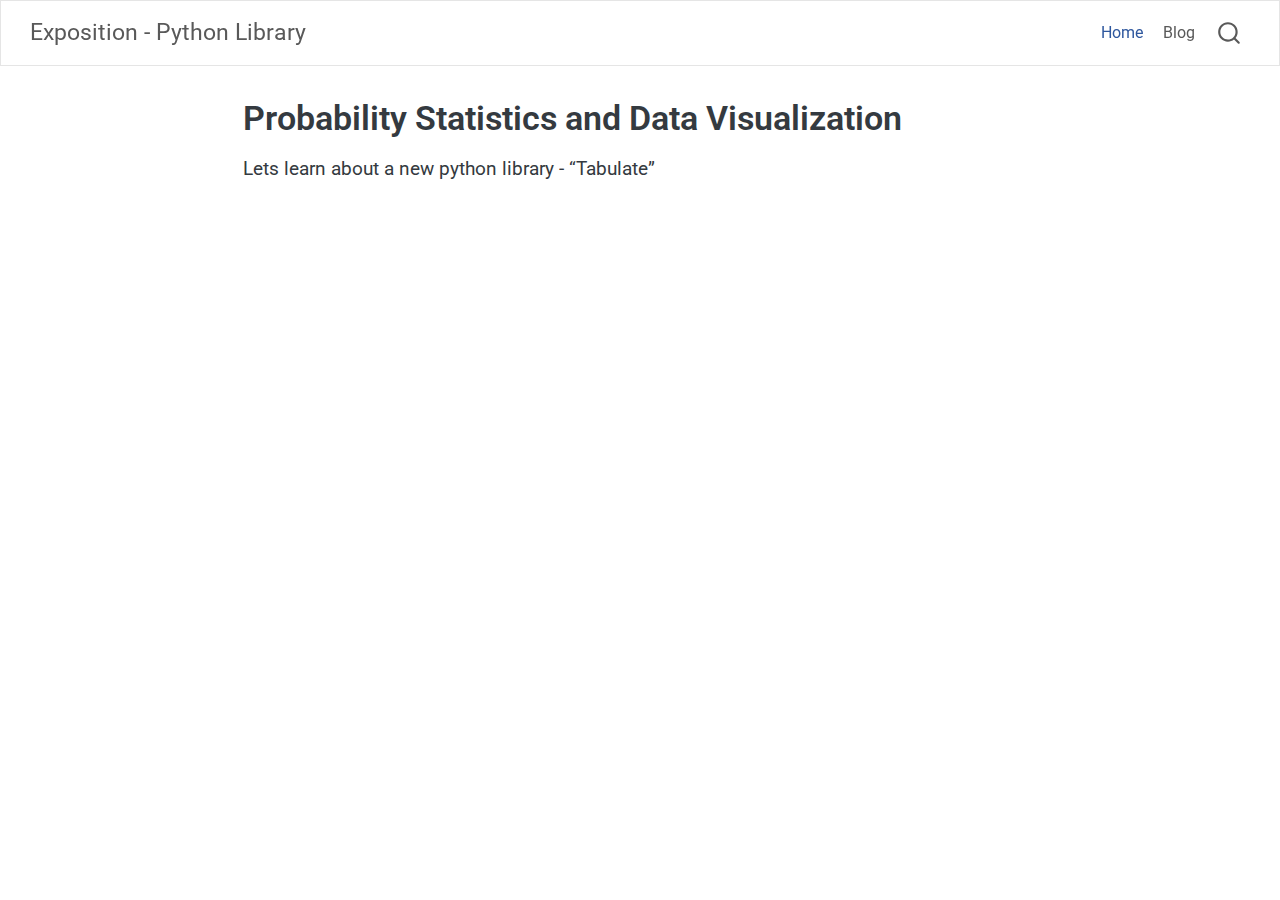
<file: index.html>
<!DOCTYPE html>
<html xmlns="http://www.w3.org/1999/xhtml" lang="en" xml:lang="en"><head>

<meta charset="utf-8">
<meta name="generator" content="quarto-1.6.42">

<meta name="viewport" content="width=device-width, initial-scale=1.0, user-scalable=yes">


<title>Probability Statistics and Data Visualization – Exposition - Python Library</title>
<style>
code{white-space: pre-wrap;}
span.smallcaps{font-variant: small-caps;}
div.columns{display: flex; gap: min(4vw, 1.5em);}
div.column{flex: auto; overflow-x: auto;}
div.hanging-indent{margin-left: 1.5em; text-indent: -1.5em;}
ul.task-list{list-style: none;}
ul.task-list li input[type="checkbox"] {
  width: 0.8em;
  margin: 0 0.8em 0.2em -1em; /* quarto-specific, see https://github.com/quarto-dev/quarto-cli/issues/4556 */ 
  vertical-align: middle;
}
</style>


<script src="site_libs/quarto-nav/quarto-nav.js"></script>
<script src="site_libs/quarto-nav/headroom.min.js"></script>
<script src="site_libs/clipboard/clipboard.min.js"></script>
<script src="site_libs/quarto-search/autocomplete.umd.js"></script>
<script src="site_libs/quarto-search/fuse.min.js"></script>
<script src="site_libs/quarto-search/quarto-search.js"></script>
<meta name="quarto:offset" content="./">
<script src="site_libs/quarto-html/quarto.js"></script>
<script src="site_libs/quarto-html/popper.min.js"></script>
<script src="site_libs/quarto-html/tippy.umd.min.js"></script>
<script src="site_libs/quarto-html/anchor.min.js"></script>
<link href="site_libs/quarto-html/tippy.css" rel="stylesheet">
<link href="site_libs/quarto-html/quarto-syntax-highlighting-8e00f2f28a1266a720913de837032221.css" rel="stylesheet" id="quarto-text-highlighting-styles">
<script src="site_libs/bootstrap/bootstrap.min.js"></script>
<link href="site_libs/bootstrap/bootstrap-icons.css" rel="stylesheet">
<link href="site_libs/bootstrap/bootstrap-7cfa380d139a4d61a924487b0af32b39.min.css" rel="stylesheet" append-hash="true" id="quarto-bootstrap" data-mode="light">
<script id="quarto-search-options" type="application/json">{
  "location": "navbar",
  "copy-button": false,
  "collapse-after": 3,
  "panel-placement": "end",
  "type": "overlay",
  "limit": 50,
  "keyboard-shortcut": [
    "f",
    "/",
    "s"
  ],
  "show-item-context": false,
  "language": {
    "search-no-results-text": "No results",
    "search-matching-documents-text": "matching documents",
    "search-copy-link-title": "Copy link to search",
    "search-hide-matches-text": "Hide additional matches",
    "search-more-match-text": "more match in this document",
    "search-more-matches-text": "more matches in this document",
    "search-clear-button-title": "Clear",
    "search-text-placeholder": "",
    "search-detached-cancel-button-title": "Cancel",
    "search-submit-button-title": "Submit",
    "search-label": "Search"
  }
}</script>


</head>

<body class="nav-fixed fullcontent">

<div id="quarto-search-results"></div>
  <header id="quarto-header" class="headroom fixed-top">
    <nav class="navbar navbar-expand-lg " data-bs-theme="dark">
      <div class="navbar-container container-fluid">
      <div class="navbar-brand-container mx-auto">
    <a class="navbar-brand" href="./index.html">
    <span class="navbar-title">Exposition - Python Library</span>
    </a>
  </div>
            <div id="quarto-search" class="" title="Search"></div>
          <button class="navbar-toggler" type="button" data-bs-toggle="collapse" data-bs-target="#navbarCollapse" aria-controls="navbarCollapse" role="menu" aria-expanded="false" aria-label="Toggle navigation" onclick="if (window.quartoToggleHeadroom) { window.quartoToggleHeadroom(); }">
  <span class="navbar-toggler-icon"></span>
</button>
          <div class="collapse navbar-collapse" id="navbarCollapse">
            <ul class="navbar-nav navbar-nav-scroll ms-auto">
  <li class="nav-item">
    <a class="nav-link active" href="./index.html" aria-current="page"> 
<span class="menu-text">Home</span></a>
  </li>  
  <li class="nav-item">
    <a class="nav-link" href="./blog.html"> 
<span class="menu-text">Blog</span></a>
  </li>  
</ul>
          </div> <!-- /navcollapse -->
            <div class="quarto-navbar-tools">
</div>
      </div> <!-- /container-fluid -->
    </nav>
</header>
<!-- content -->
<div id="quarto-content" class="quarto-container page-columns page-rows-contents page-layout-article page-navbar">
<!-- sidebar -->
<!-- margin-sidebar -->
    
<!-- main -->
<main class="content" id="quarto-document-content">

<header id="title-block-header" class="quarto-title-block default">
<div class="quarto-title">
<h1 class="title">Probability Statistics and Data Visualization</h1>
</div>



<div class="quarto-title-meta">

    
  
    
  </div>
  


</header>


<p>Lets learn about a new python library - “Tabulate”</p>



</main> <!-- /main -->
<script id="quarto-html-after-body" type="application/javascript">
window.document.addEventListener("DOMContentLoaded", function (event) {
  const toggleBodyColorMode = (bsSheetEl) => {
    const mode = bsSheetEl.getAttribute("data-mode");
    const bodyEl = window.document.querySelector("body");
    if (mode === "dark") {
      bodyEl.classList.add("quarto-dark");
      bodyEl.classList.remove("quarto-light");
    } else {
      bodyEl.classList.add("quarto-light");
      bodyEl.classList.remove("quarto-dark");
    }
  }
  const toggleBodyColorPrimary = () => {
    const bsSheetEl = window.document.querySelector("link#quarto-bootstrap");
    if (bsSheetEl) {
      toggleBodyColorMode(bsSheetEl);
    }
  }
  toggleBodyColorPrimary();  
  const icon = "";
  const anchorJS = new window.AnchorJS();
  anchorJS.options = {
    placement: 'right',
    icon: icon
  };
  anchorJS.add('.anchored');
  const isCodeAnnotation = (el) => {
    for (const clz of el.classList) {
      if (clz.startsWith('code-annotation-')) {                     
        return true;
      }
    }
    return false;
  }
  const onCopySuccess = function(e) {
    // button target
    const button = e.trigger;
    // don't keep focus
    button.blur();
    // flash "checked"
    button.classList.add('code-copy-button-checked');
    var currentTitle = button.getAttribute("title");
    button.setAttribute("title", "Copied!");
    let tooltip;
    if (window.bootstrap) {
      button.setAttribute("data-bs-toggle", "tooltip");
      button.setAttribute("data-bs-placement", "left");
      button.setAttribute("data-bs-title", "Copied!");
      tooltip = new bootstrap.Tooltip(button, 
        { trigger: "manual", 
          customClass: "code-copy-button-tooltip",
          offset: [0, -8]});
      tooltip.show();    
    }
    setTimeout(function() {
      if (tooltip) {
        tooltip.hide();
        button.removeAttribute("data-bs-title");
        button.removeAttribute("data-bs-toggle");
        button.removeAttribute("data-bs-placement");
      }
      button.setAttribute("title", currentTitle);
      button.classList.remove('code-copy-button-checked');
    }, 1000);
    // clear code selection
    e.clearSelection();
  }
  const getTextToCopy = function(trigger) {
      const codeEl = trigger.previousElementSibling.cloneNode(true);
      for (const childEl of codeEl.children) {
        if (isCodeAnnotation(childEl)) {
          childEl.remove();
        }
      }
      return codeEl.innerText;
  }
  const clipboard = new window.ClipboardJS('.code-copy-button:not([data-in-quarto-modal])', {
    text: getTextToCopy
  });
  clipboard.on('success', onCopySuccess);
  if (window.document.getElementById('quarto-embedded-source-code-modal')) {
    const clipboardModal = new window.ClipboardJS('.code-copy-button[data-in-quarto-modal]', {
      text: getTextToCopy,
      container: window.document.getElementById('quarto-embedded-source-code-modal')
    });
    clipboardModal.on('success', onCopySuccess);
  }
    var localhostRegex = new RegExp(/^(?:http|https):\/\/localhost\:?[0-9]*\//);
    var mailtoRegex = new RegExp(/^mailto:/);
      var filterRegex = new RegExp("https:\/\/vivek-314\.github\.io\/Exposition-Assignment\/");
    var isInternal = (href) => {
        return filterRegex.test(href) || localhostRegex.test(href) || mailtoRegex.test(href);
    }
    // Inspect non-navigation links and adorn them if external
 	var links = window.document.querySelectorAll('a[href]:not(.nav-link):not(.navbar-brand):not(.toc-action):not(.sidebar-link):not(.sidebar-item-toggle):not(.pagination-link):not(.no-external):not([aria-hidden]):not(.dropdown-item):not(.quarto-navigation-tool):not(.about-link)');
    for (var i=0; i<links.length; i++) {
      const link = links[i];
      if (!isInternal(link.href)) {
        // undo the damage that might have been done by quarto-nav.js in the case of
        // links that we want to consider external
        if (link.dataset.originalHref !== undefined) {
          link.href = link.dataset.originalHref;
        }
      }
    }
  function tippyHover(el, contentFn, onTriggerFn, onUntriggerFn) {
    const config = {
      allowHTML: true,
      maxWidth: 500,
      delay: 100,
      arrow: false,
      appendTo: function(el) {
          return el.parentElement;
      },
      interactive: true,
      interactiveBorder: 10,
      theme: 'quarto',
      placement: 'bottom-start',
    };
    if (contentFn) {
      config.content = contentFn;
    }
    if (onTriggerFn) {
      config.onTrigger = onTriggerFn;
    }
    if (onUntriggerFn) {
      config.onUntrigger = onUntriggerFn;
    }
    window.tippy(el, config); 
  }
  const noterefs = window.document.querySelectorAll('a[role="doc-noteref"]');
  for (var i=0; i<noterefs.length; i++) {
    const ref = noterefs[i];
    tippyHover(ref, function() {
      // use id or data attribute instead here
      let href = ref.getAttribute('data-footnote-href') || ref.getAttribute('href');
      try { href = new URL(href).hash; } catch {}
      const id = href.replace(/^#\/?/, "");
      const note = window.document.getElementById(id);
      if (note) {
        return note.innerHTML;
      } else {
        return "";
      }
    });
  }
  const xrefs = window.document.querySelectorAll('a.quarto-xref');
  const processXRef = (id, note) => {
    // Strip column container classes
    const stripColumnClz = (el) => {
      el.classList.remove("page-full", "page-columns");
      if (el.children) {
        for (const child of el.children) {
          stripColumnClz(child);
        }
      }
    }
    stripColumnClz(note)
    if (id === null || id.startsWith('sec-')) {
      // Special case sections, only their first couple elements
      const container = document.createElement("div");
      if (note.children && note.children.length > 2) {
        container.appendChild(note.children[0].cloneNode(true));
        for (let i = 1; i < note.children.length; i++) {
          const child = note.children[i];
          if (child.tagName === "P" && child.innerText === "") {
            continue;
          } else {
            container.appendChild(child.cloneNode(true));
            break;
          }
        }
        if (window.Quarto?.typesetMath) {
          window.Quarto.typesetMath(container);
        }
        return container.innerHTML
      } else {
        if (window.Quarto?.typesetMath) {
          window.Quarto.typesetMath(note);
        }
        return note.innerHTML;
      }
    } else {
      // Remove any anchor links if they are present
      const anchorLink = note.querySelector('a.anchorjs-link');
      if (anchorLink) {
        anchorLink.remove();
      }
      if (window.Quarto?.typesetMath) {
        window.Quarto.typesetMath(note);
      }
      if (note.classList.contains("callout")) {
        return note.outerHTML;
      } else {
        return note.innerHTML;
      }
    }
  }
  for (var i=0; i<xrefs.length; i++) {
    const xref = xrefs[i];
    tippyHover(xref, undefined, function(instance) {
      instance.disable();
      let url = xref.getAttribute('href');
      let hash = undefined; 
      if (url.startsWith('#')) {
        hash = url;
      } else {
        try { hash = new URL(url).hash; } catch {}
      }
      if (hash) {
        const id = hash.replace(/^#\/?/, "");
        const note = window.document.getElementById(id);
        if (note !== null) {
          try {
            const html = processXRef(id, note.cloneNode(true));
            instance.setContent(html);
          } finally {
            instance.enable();
            instance.show();
          }
        } else {
          // See if we can fetch this
          fetch(url.split('#')[0])
          .then(res => res.text())
          .then(html => {
            const parser = new DOMParser();
            const htmlDoc = parser.parseFromString(html, "text/html");
            const note = htmlDoc.getElementById(id);
            if (note !== null) {
              const html = processXRef(id, note);
              instance.setContent(html);
            } 
          }).finally(() => {
            instance.enable();
            instance.show();
          });
        }
      } else {
        // See if we can fetch a full url (with no hash to target)
        // This is a special case and we should probably do some content thinning / targeting
        fetch(url)
        .then(res => res.text())
        .then(html => {
          const parser = new DOMParser();
          const htmlDoc = parser.parseFromString(html, "text/html");
          const note = htmlDoc.querySelector('main.content');
          if (note !== null) {
            // This should only happen for chapter cross references
            // (since there is no id in the URL)
            // remove the first header
            if (note.children.length > 0 && note.children[0].tagName === "HEADER") {
              note.children[0].remove();
            }
            const html = processXRef(null, note);
            instance.setContent(html);
          } 
        }).finally(() => {
          instance.enable();
          instance.show();
        });
      }
    }, function(instance) {
    });
  }
      let selectedAnnoteEl;
      const selectorForAnnotation = ( cell, annotation) => {
        let cellAttr = 'data-code-cell="' + cell + '"';
        let lineAttr = 'data-code-annotation="' +  annotation + '"';
        const selector = 'span[' + cellAttr + '][' + lineAttr + ']';
        return selector;
      }
      const selectCodeLines = (annoteEl) => {
        const doc = window.document;
        const targetCell = annoteEl.getAttribute("data-target-cell");
        const targetAnnotation = annoteEl.getAttribute("data-target-annotation");
        const annoteSpan = window.document.querySelector(selectorForAnnotation(targetCell, targetAnnotation));
        const lines = annoteSpan.getAttribute("data-code-lines").split(",");
        const lineIds = lines.map((line) => {
          return targetCell + "-" + line;
        })
        let top = null;
        let height = null;
        let parent = null;
        if (lineIds.length > 0) {
            //compute the position of the single el (top and bottom and make a div)
            const el = window.document.getElementById(lineIds[0]);
            top = el.offsetTop;
            height = el.offsetHeight;
            parent = el.parentElement.parentElement;
          if (lineIds.length > 1) {
            const lastEl = window.document.getElementById(lineIds[lineIds.length - 1]);
            const bottom = lastEl.offsetTop + lastEl.offsetHeight;
            height = bottom - top;
          }
          if (top !== null && height !== null && parent !== null) {
            // cook up a div (if necessary) and position it 
            let div = window.document.getElementById("code-annotation-line-highlight");
            if (div === null) {
              div = window.document.createElement("div");
              div.setAttribute("id", "code-annotation-line-highlight");
              div.style.position = 'absolute';
              parent.appendChild(div);
            }
            div.style.top = top - 2 + "px";
            div.style.height = height + 4 + "px";
            div.style.left = 0;
            let gutterDiv = window.document.getElementById("code-annotation-line-highlight-gutter");
            if (gutterDiv === null) {
              gutterDiv = window.document.createElement("div");
              gutterDiv.setAttribute("id", "code-annotation-line-highlight-gutter");
              gutterDiv.style.position = 'absolute';
              const codeCell = window.document.getElementById(targetCell);
              const gutter = codeCell.querySelector('.code-annotation-gutter');
              gutter.appendChild(gutterDiv);
            }
            gutterDiv.style.top = top - 2 + "px";
            gutterDiv.style.height = height + 4 + "px";
          }
          selectedAnnoteEl = annoteEl;
        }
      };
      const unselectCodeLines = () => {
        const elementsIds = ["code-annotation-line-highlight", "code-annotation-line-highlight-gutter"];
        elementsIds.forEach((elId) => {
          const div = window.document.getElementById(elId);
          if (div) {
            div.remove();
          }
        });
        selectedAnnoteEl = undefined;
      };
        // Handle positioning of the toggle
    window.addEventListener(
      "resize",
      throttle(() => {
        elRect = undefined;
        if (selectedAnnoteEl) {
          selectCodeLines(selectedAnnoteEl);
        }
      }, 10)
    );
    function throttle(fn, ms) {
    let throttle = false;
    let timer;
      return (...args) => {
        if(!throttle) { // first call gets through
            fn.apply(this, args);
            throttle = true;
        } else { // all the others get throttled
            if(timer) clearTimeout(timer); // cancel #2
            timer = setTimeout(() => {
              fn.apply(this, args);
              timer = throttle = false;
            }, ms);
        }
      };
    }
      // Attach click handler to the DT
      const annoteDls = window.document.querySelectorAll('dt[data-target-cell]');
      for (const annoteDlNode of annoteDls) {
        annoteDlNode.addEventListener('click', (event) => {
          const clickedEl = event.target;
          if (clickedEl !== selectedAnnoteEl) {
            unselectCodeLines();
            const activeEl = window.document.querySelector('dt[data-target-cell].code-annotation-active');
            if (activeEl) {
              activeEl.classList.remove('code-annotation-active');
            }
            selectCodeLines(clickedEl);
            clickedEl.classList.add('code-annotation-active');
          } else {
            // Unselect the line
            unselectCodeLines();
            clickedEl.classList.remove('code-annotation-active');
          }
        });
      }
  const findCites = (el) => {
    const parentEl = el.parentElement;
    if (parentEl) {
      const cites = parentEl.dataset.cites;
      if (cites) {
        return {
          el,
          cites: cites.split(' ')
        };
      } else {
        return findCites(el.parentElement)
      }
    } else {
      return undefined;
    }
  };
  var bibliorefs = window.document.querySelectorAll('a[role="doc-biblioref"]');
  for (var i=0; i<bibliorefs.length; i++) {
    const ref = bibliorefs[i];
    const citeInfo = findCites(ref);
    if (citeInfo) {
      tippyHover(citeInfo.el, function() {
        var popup = window.document.createElement('div');
        citeInfo.cites.forEach(function(cite) {
          var citeDiv = window.document.createElement('div');
          citeDiv.classList.add('hanging-indent');
          citeDiv.classList.add('csl-entry');
          var biblioDiv = window.document.getElementById('ref-' + cite);
          if (biblioDiv) {
            citeDiv.innerHTML = biblioDiv.innerHTML;
          }
          popup.appendChild(citeDiv);
        });
        return popup.innerHTML;
      });
    }
  }
});
</script>
</div> <!-- /content -->




</body></html>
</file>
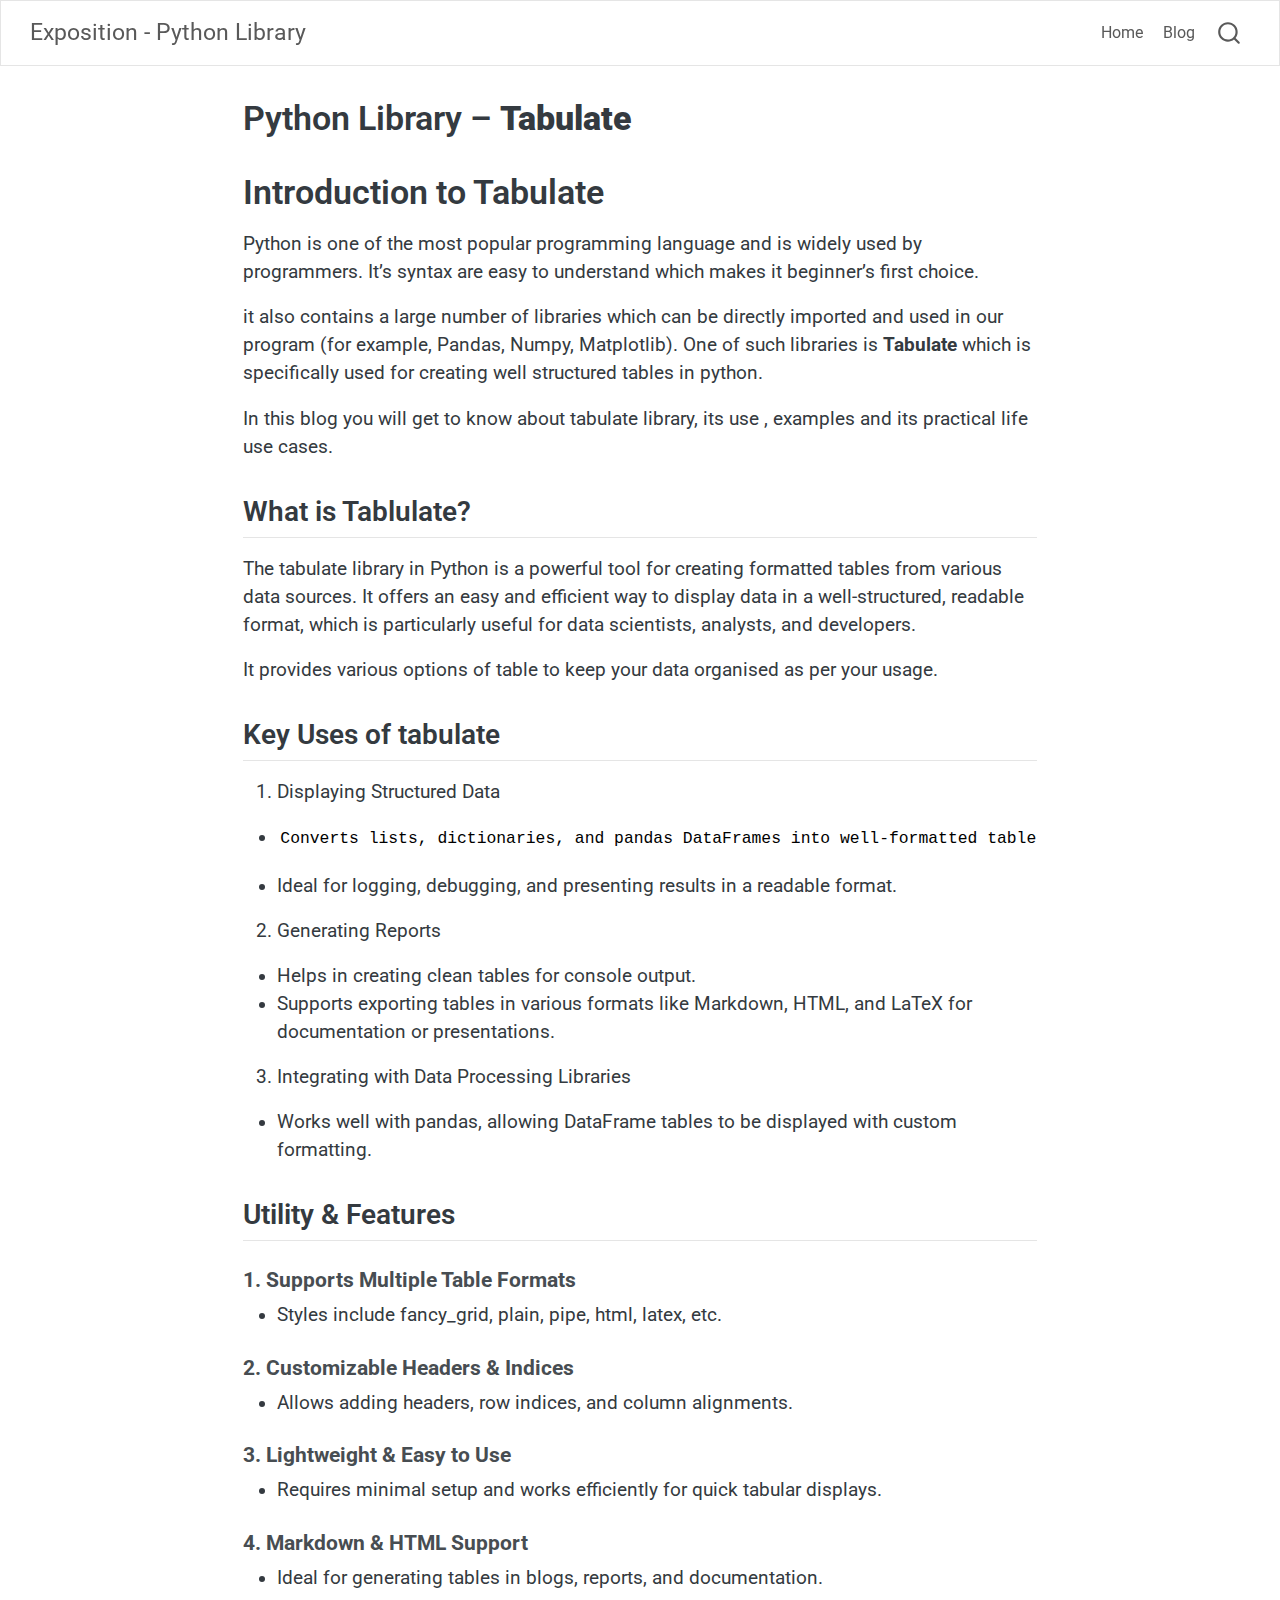
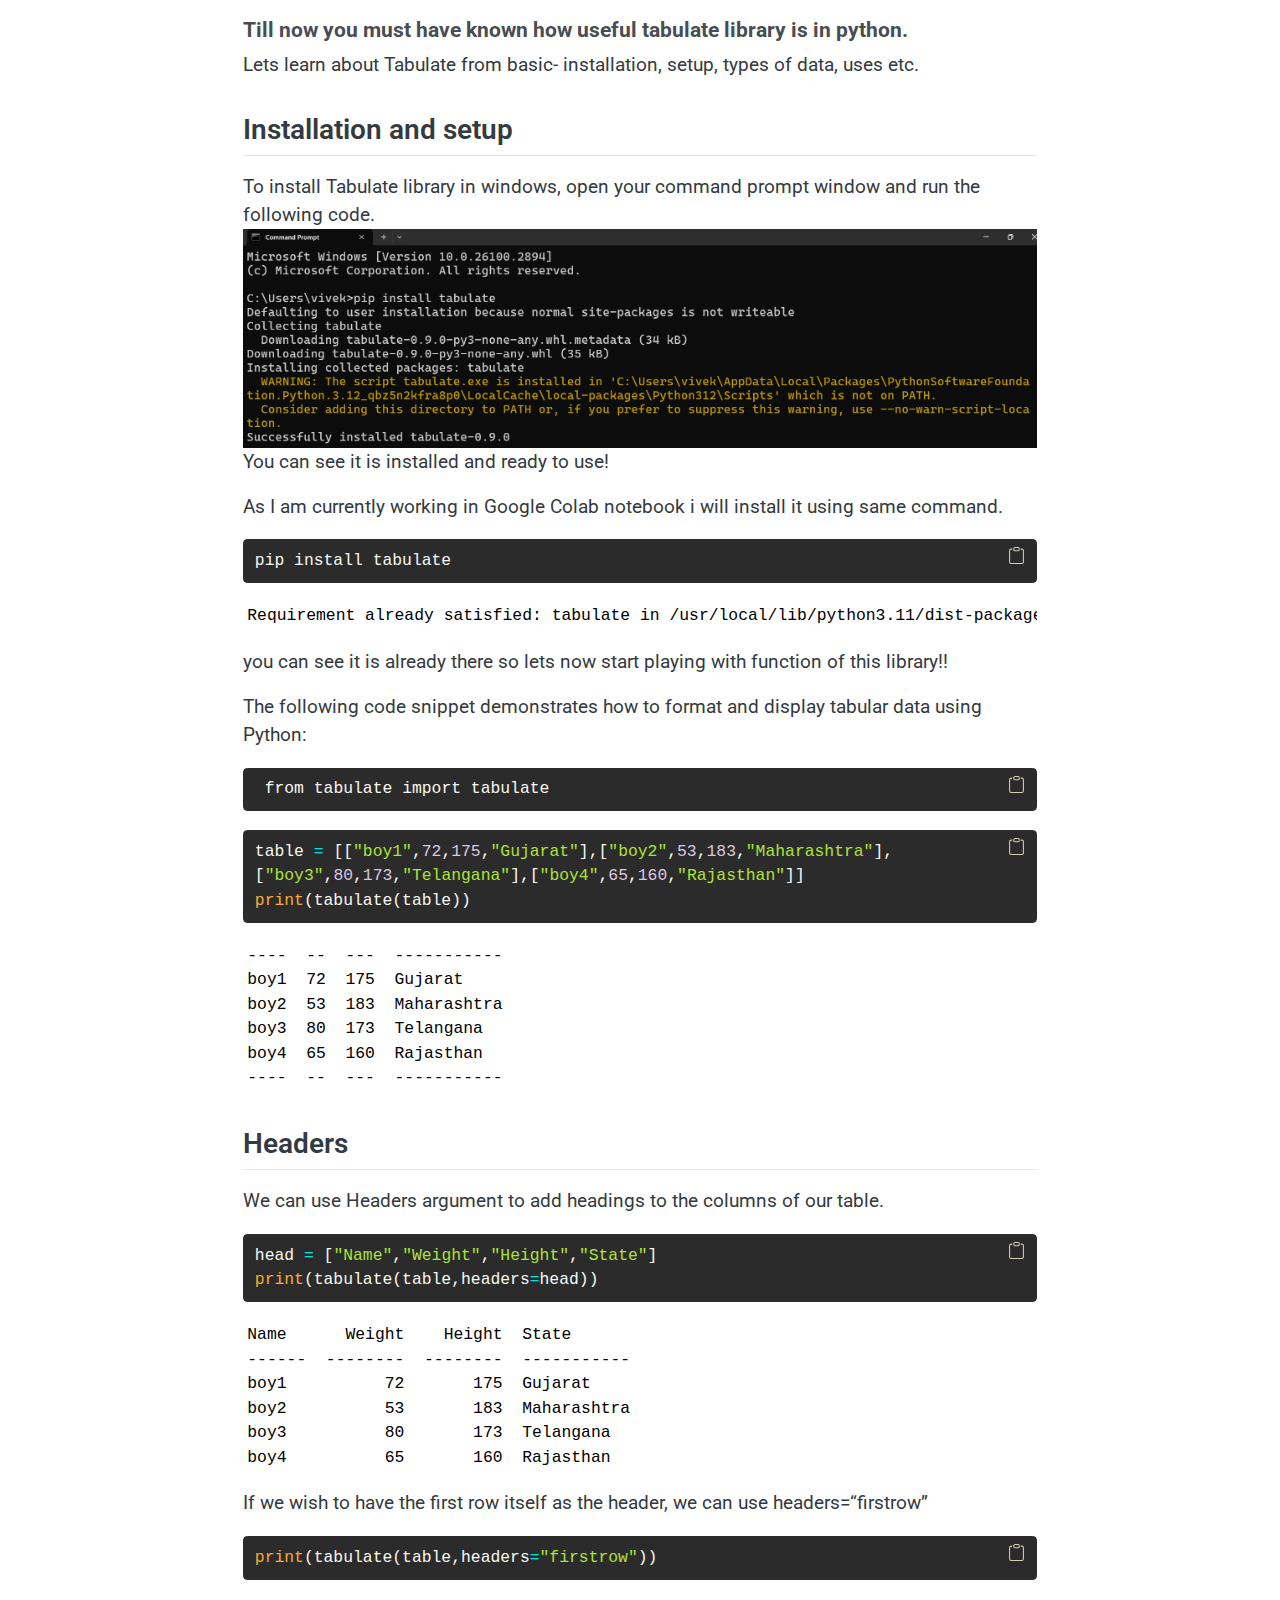
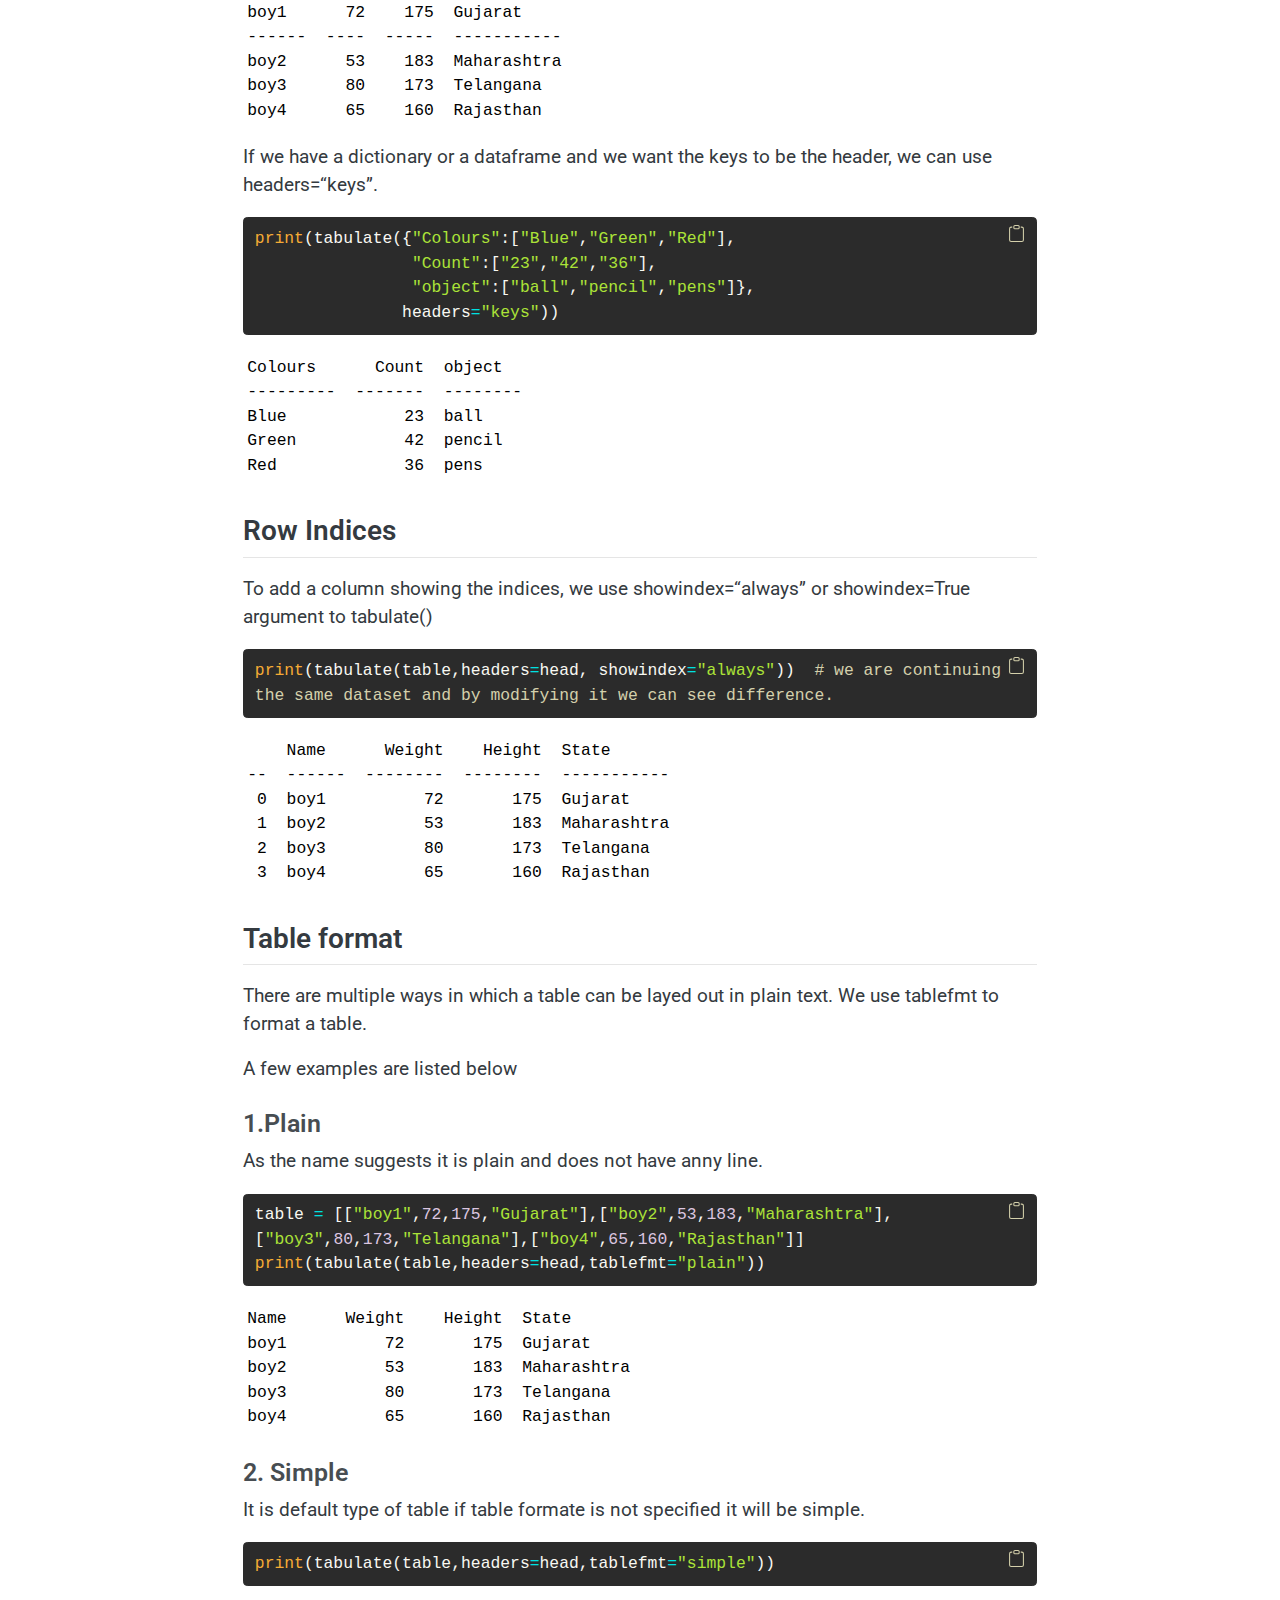
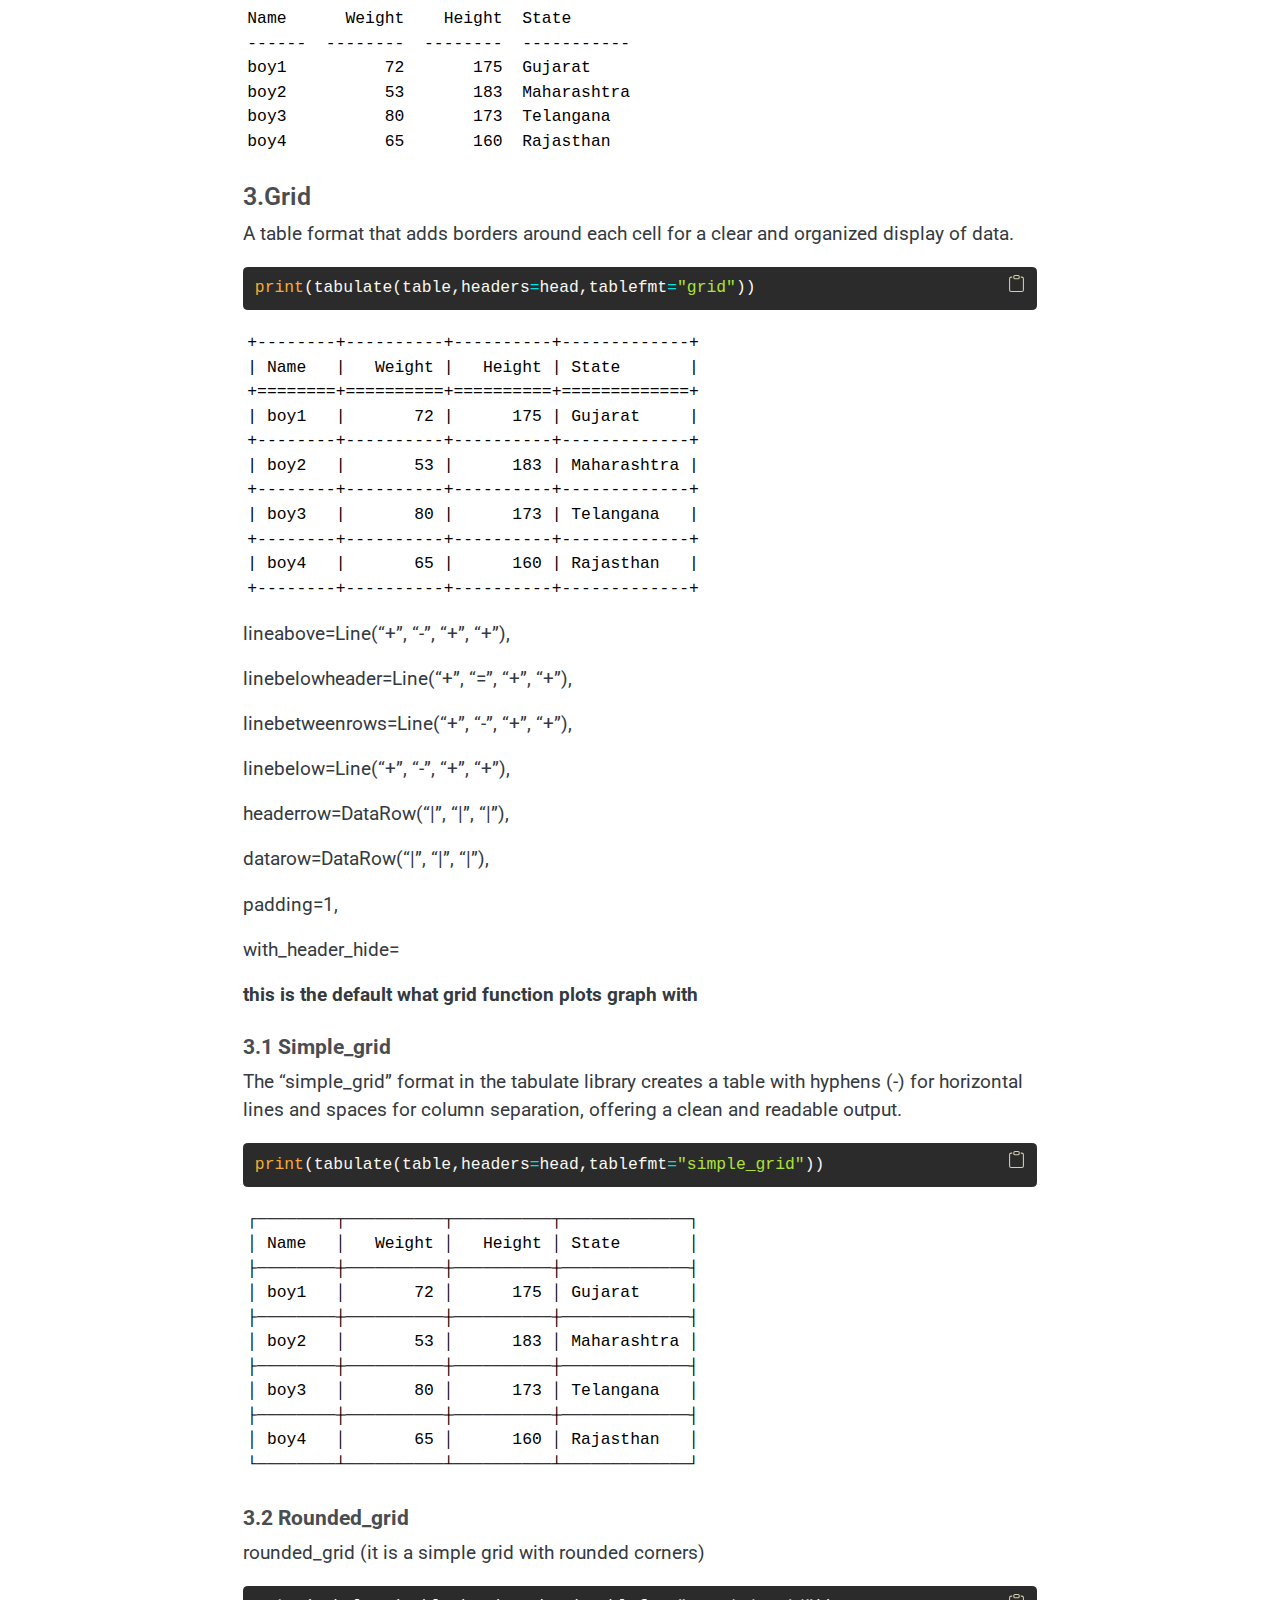
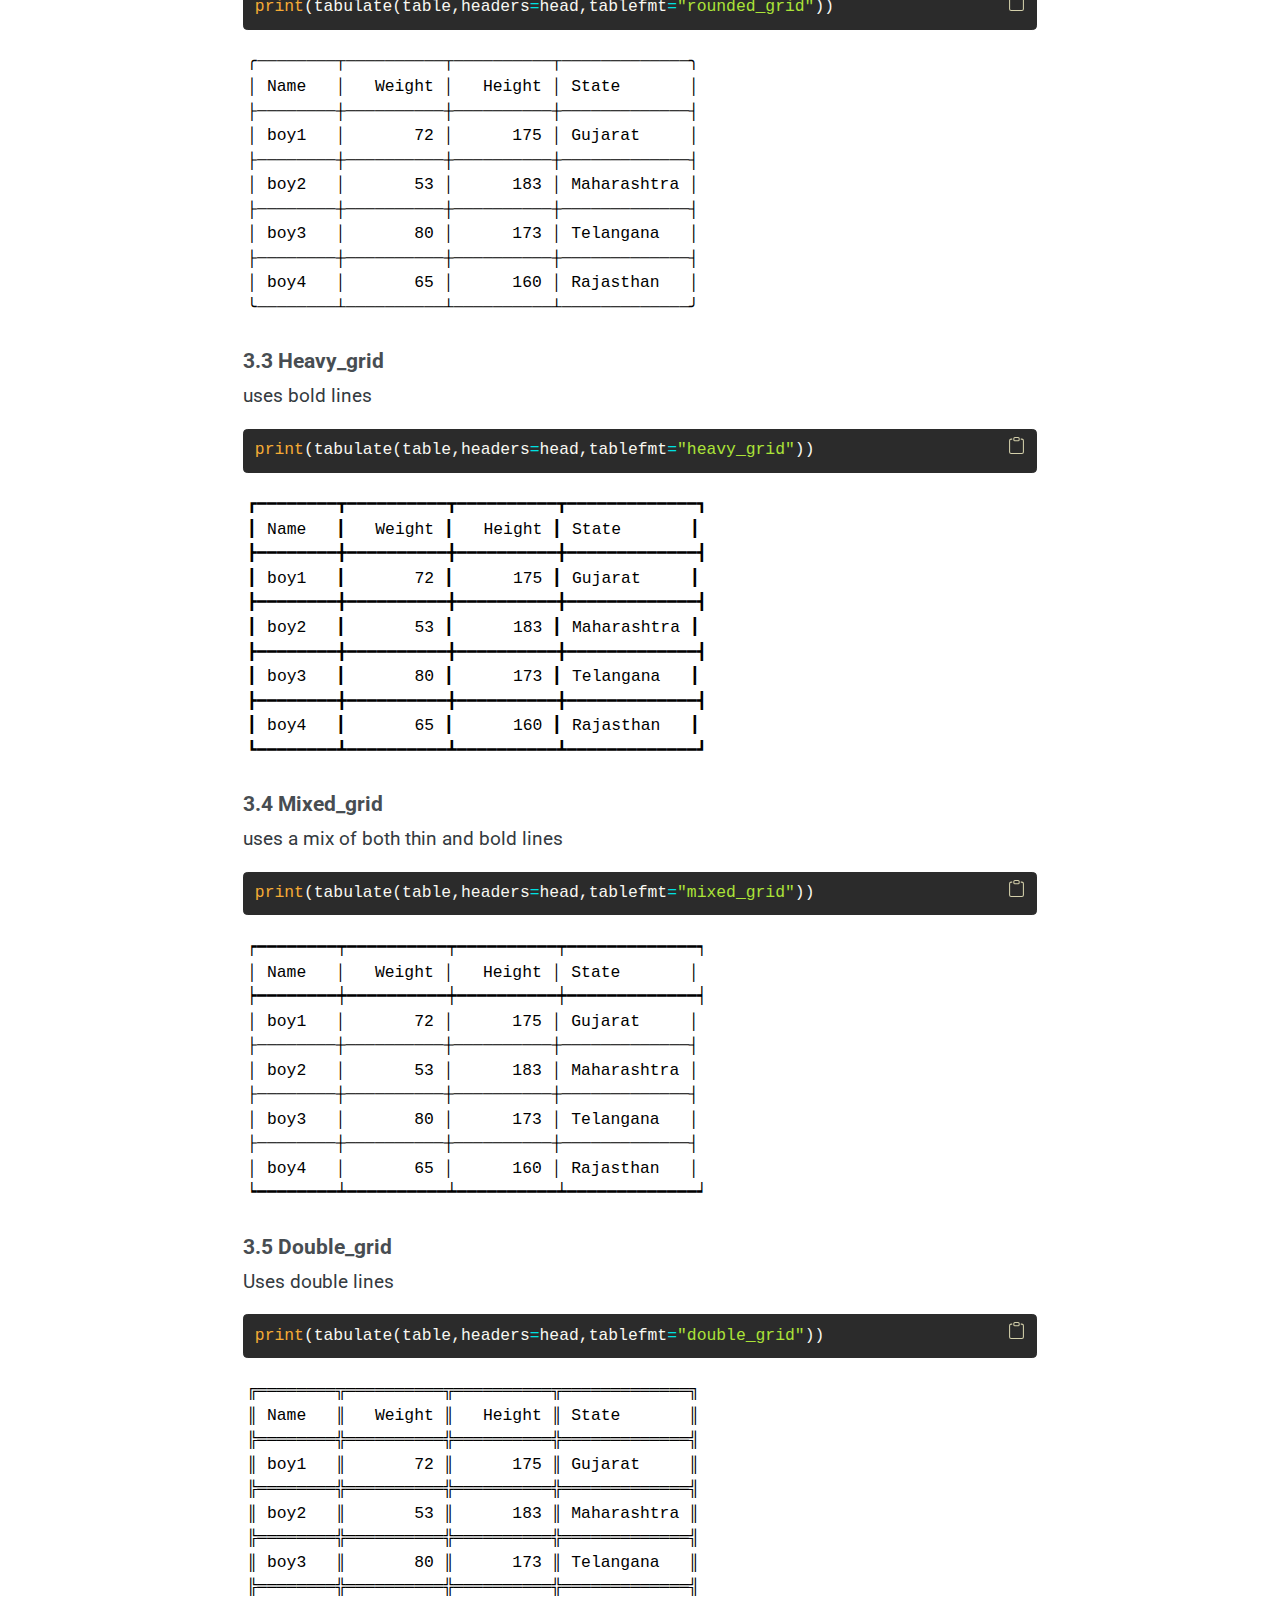
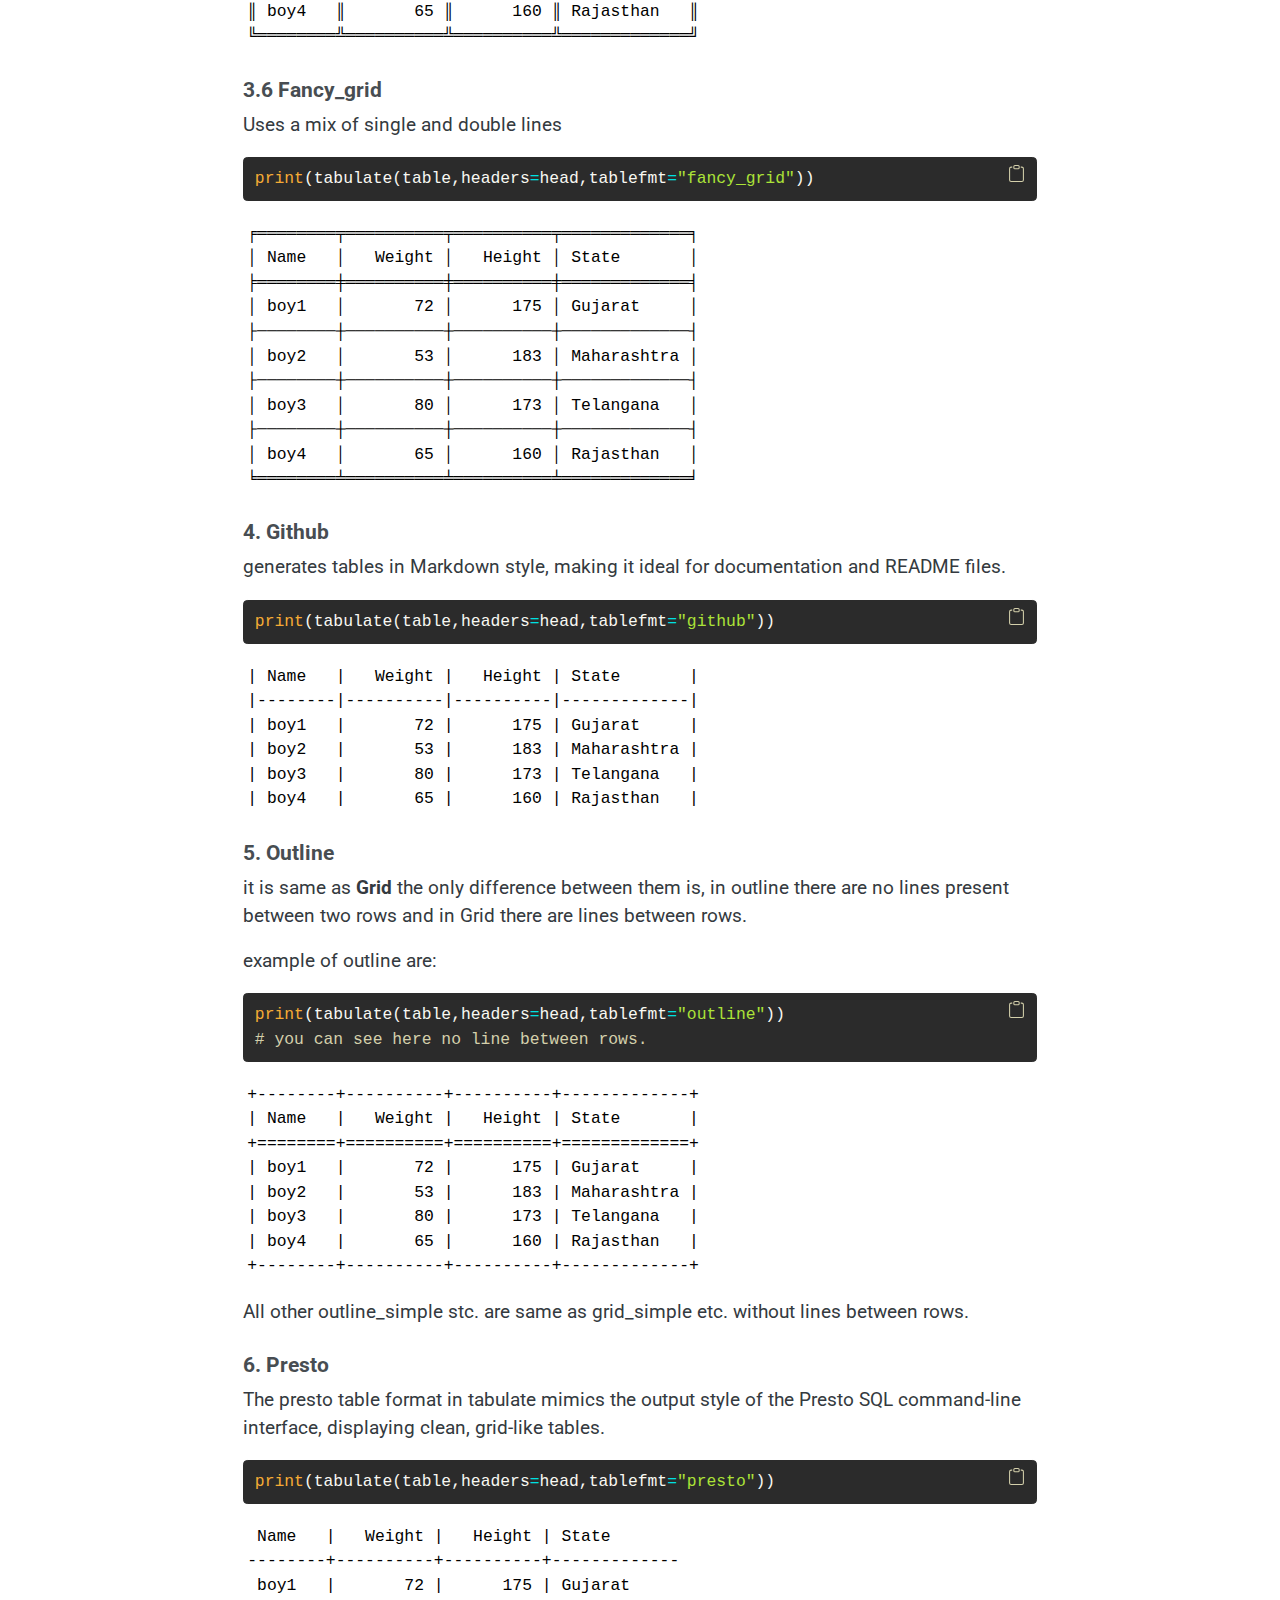
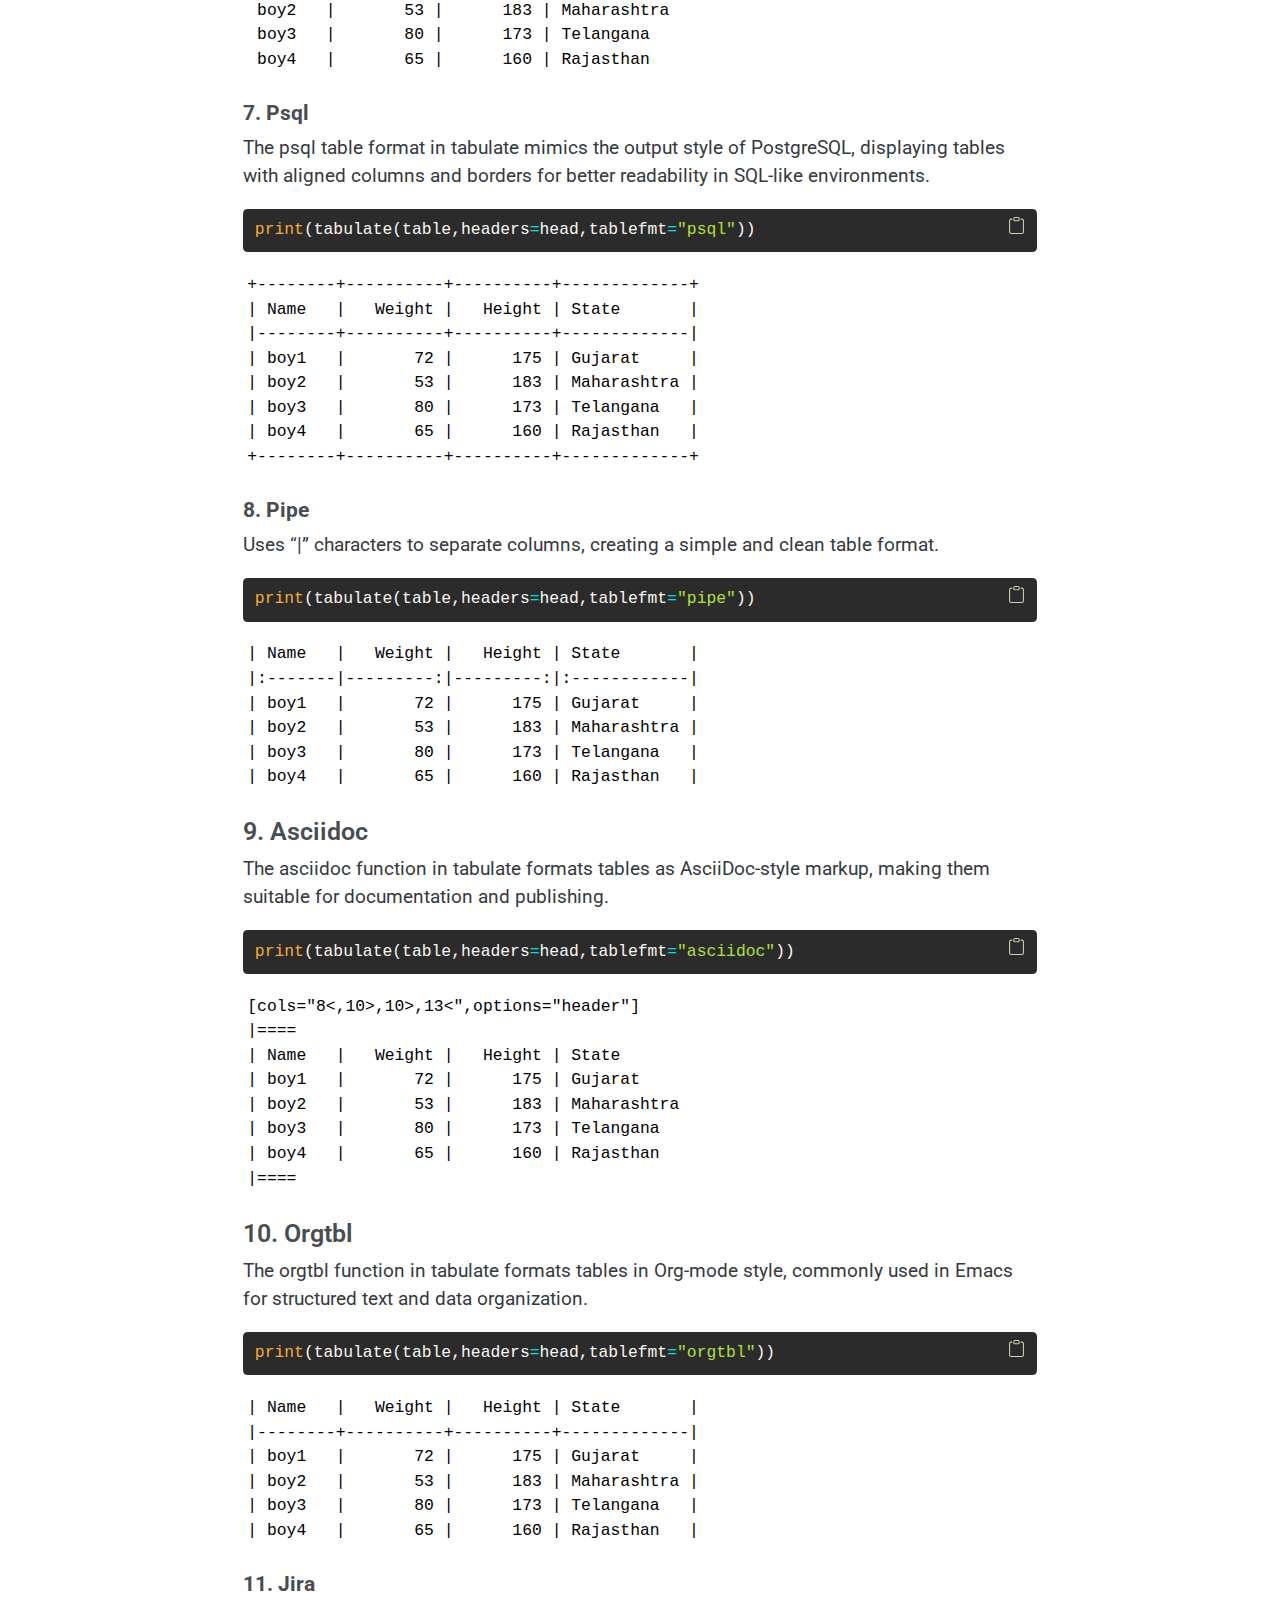
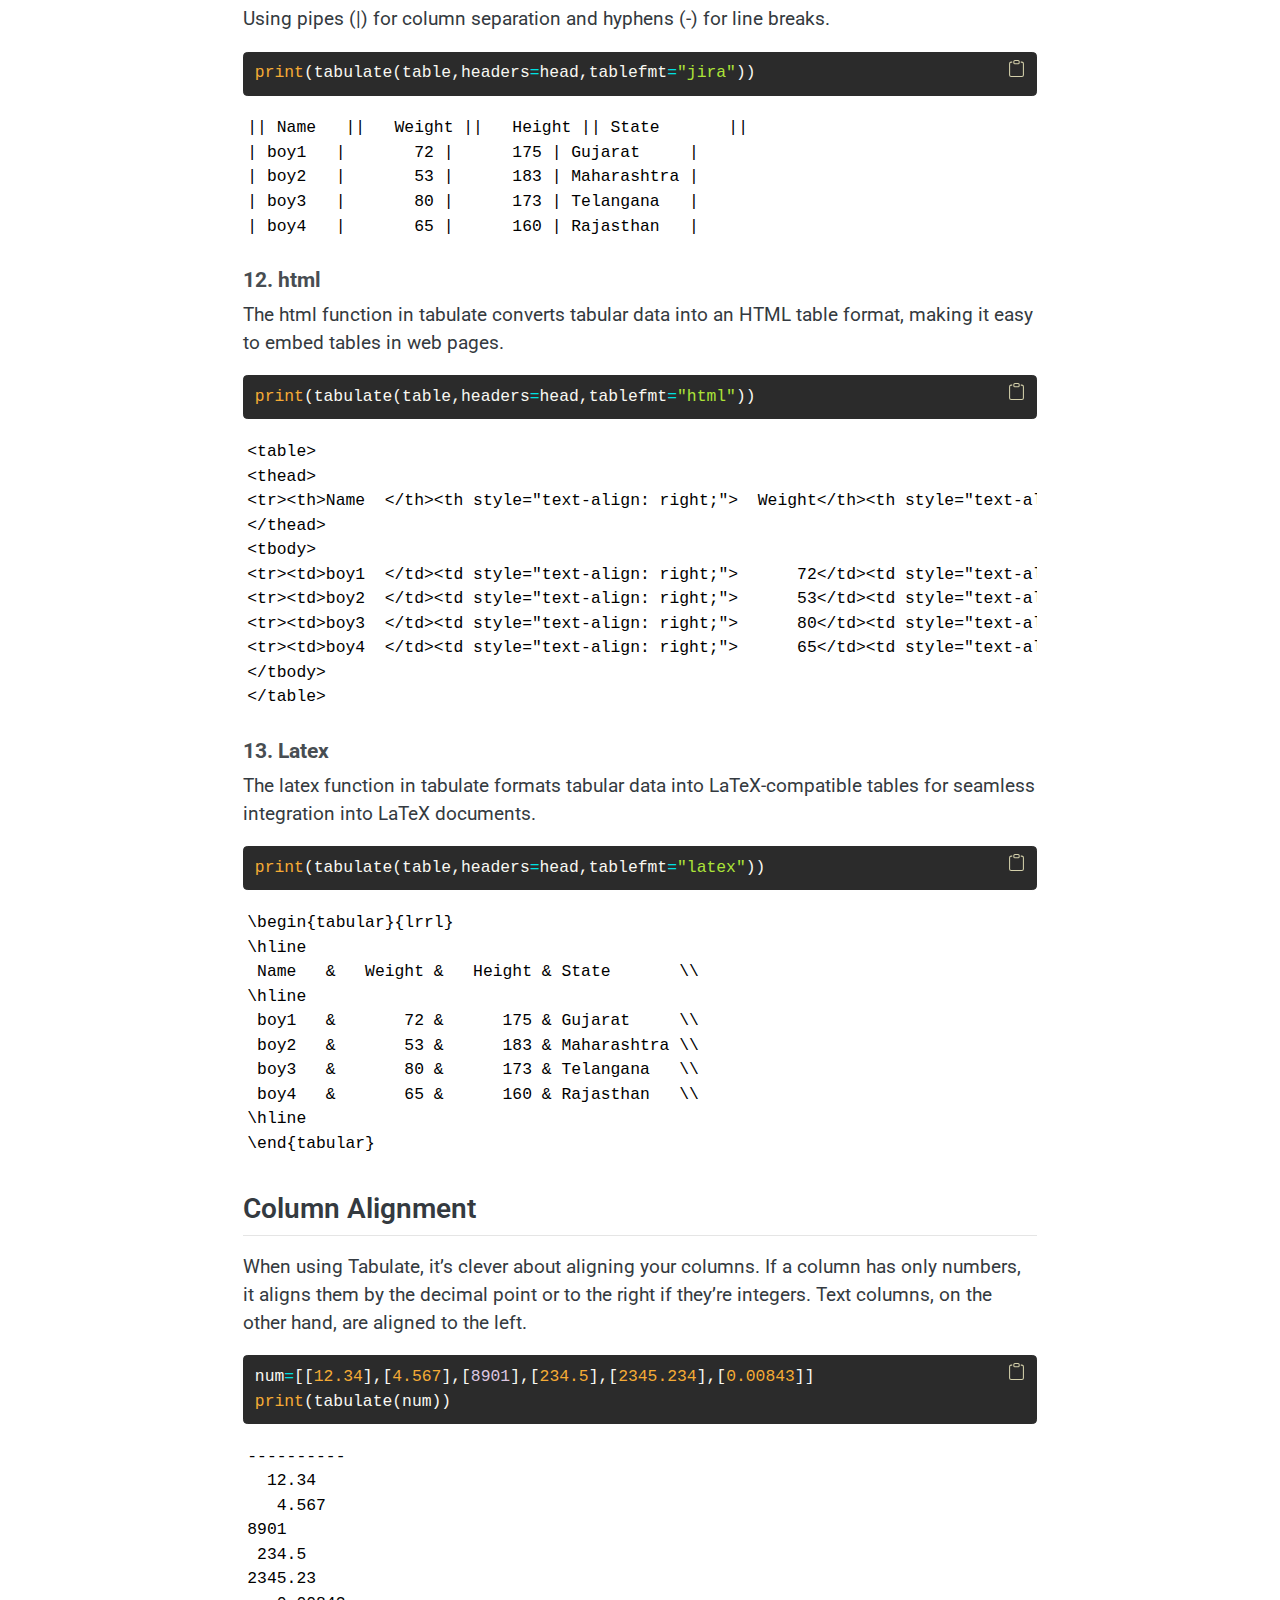
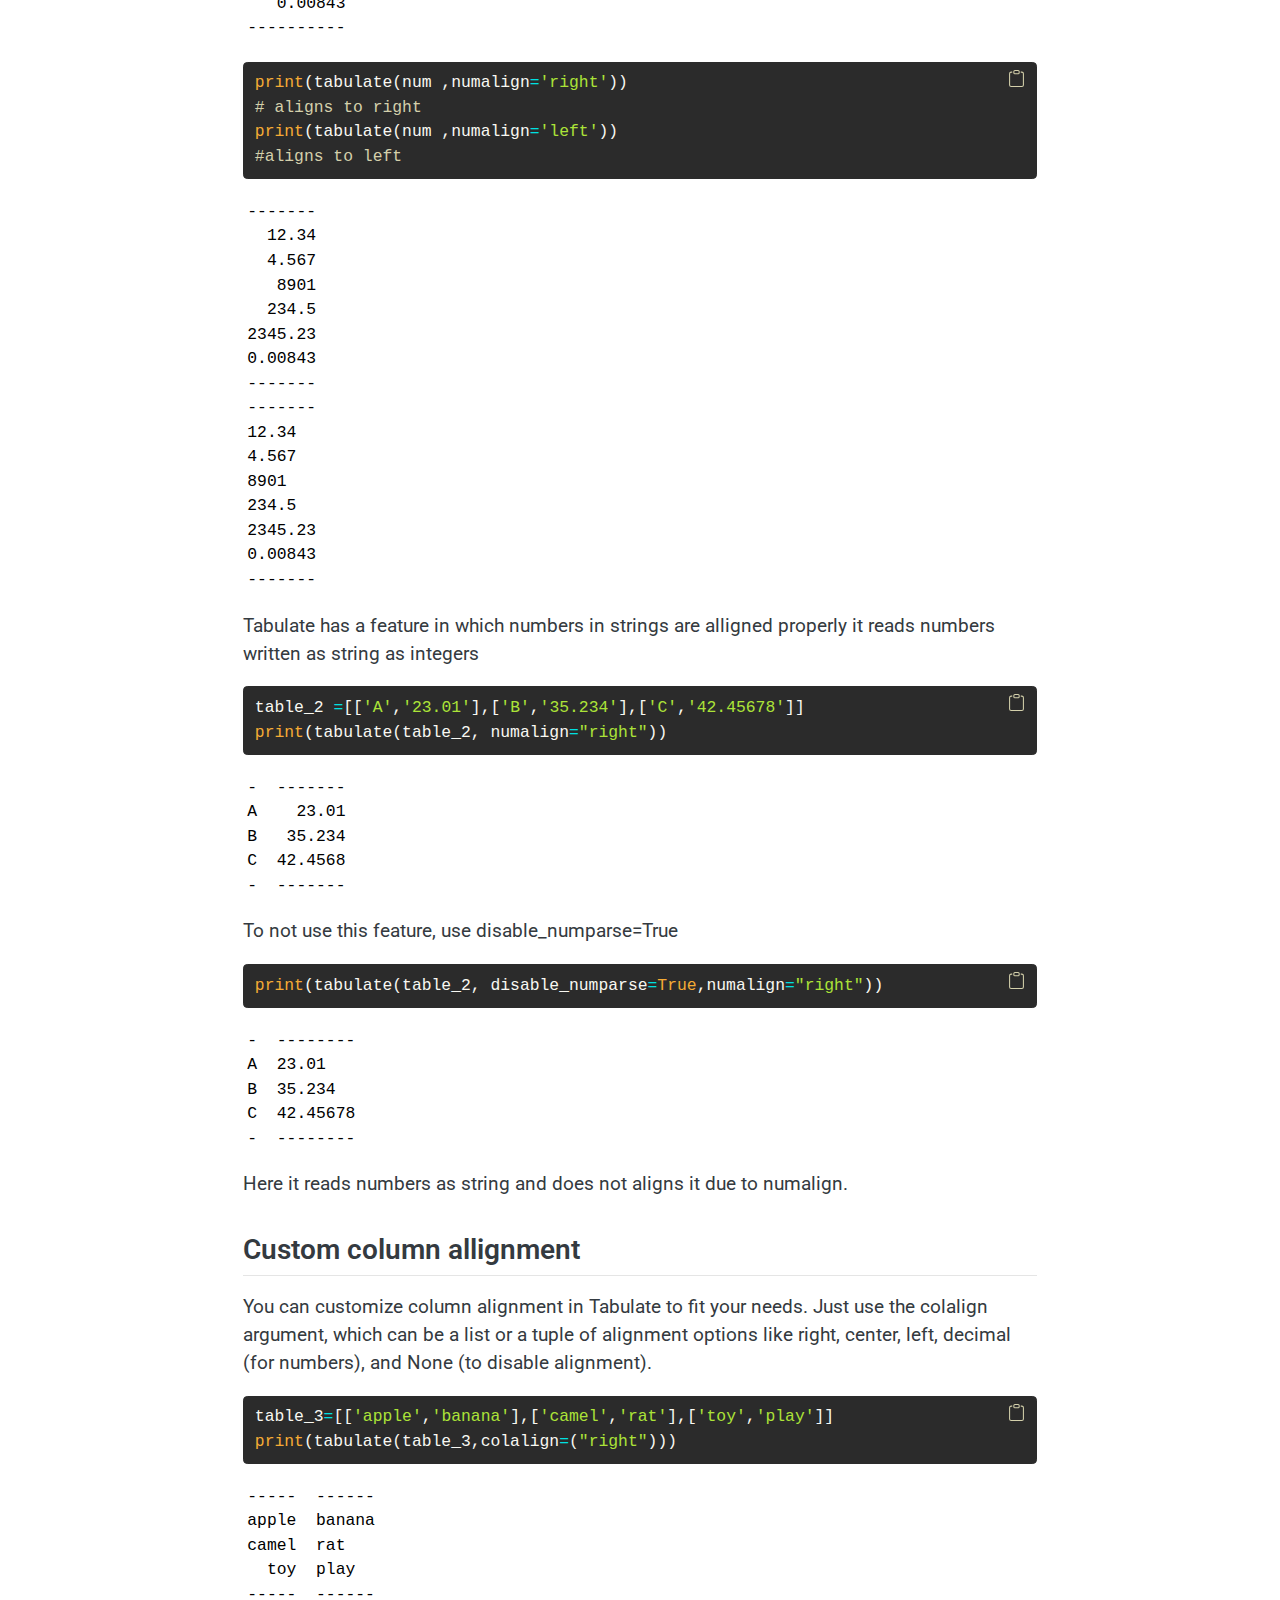
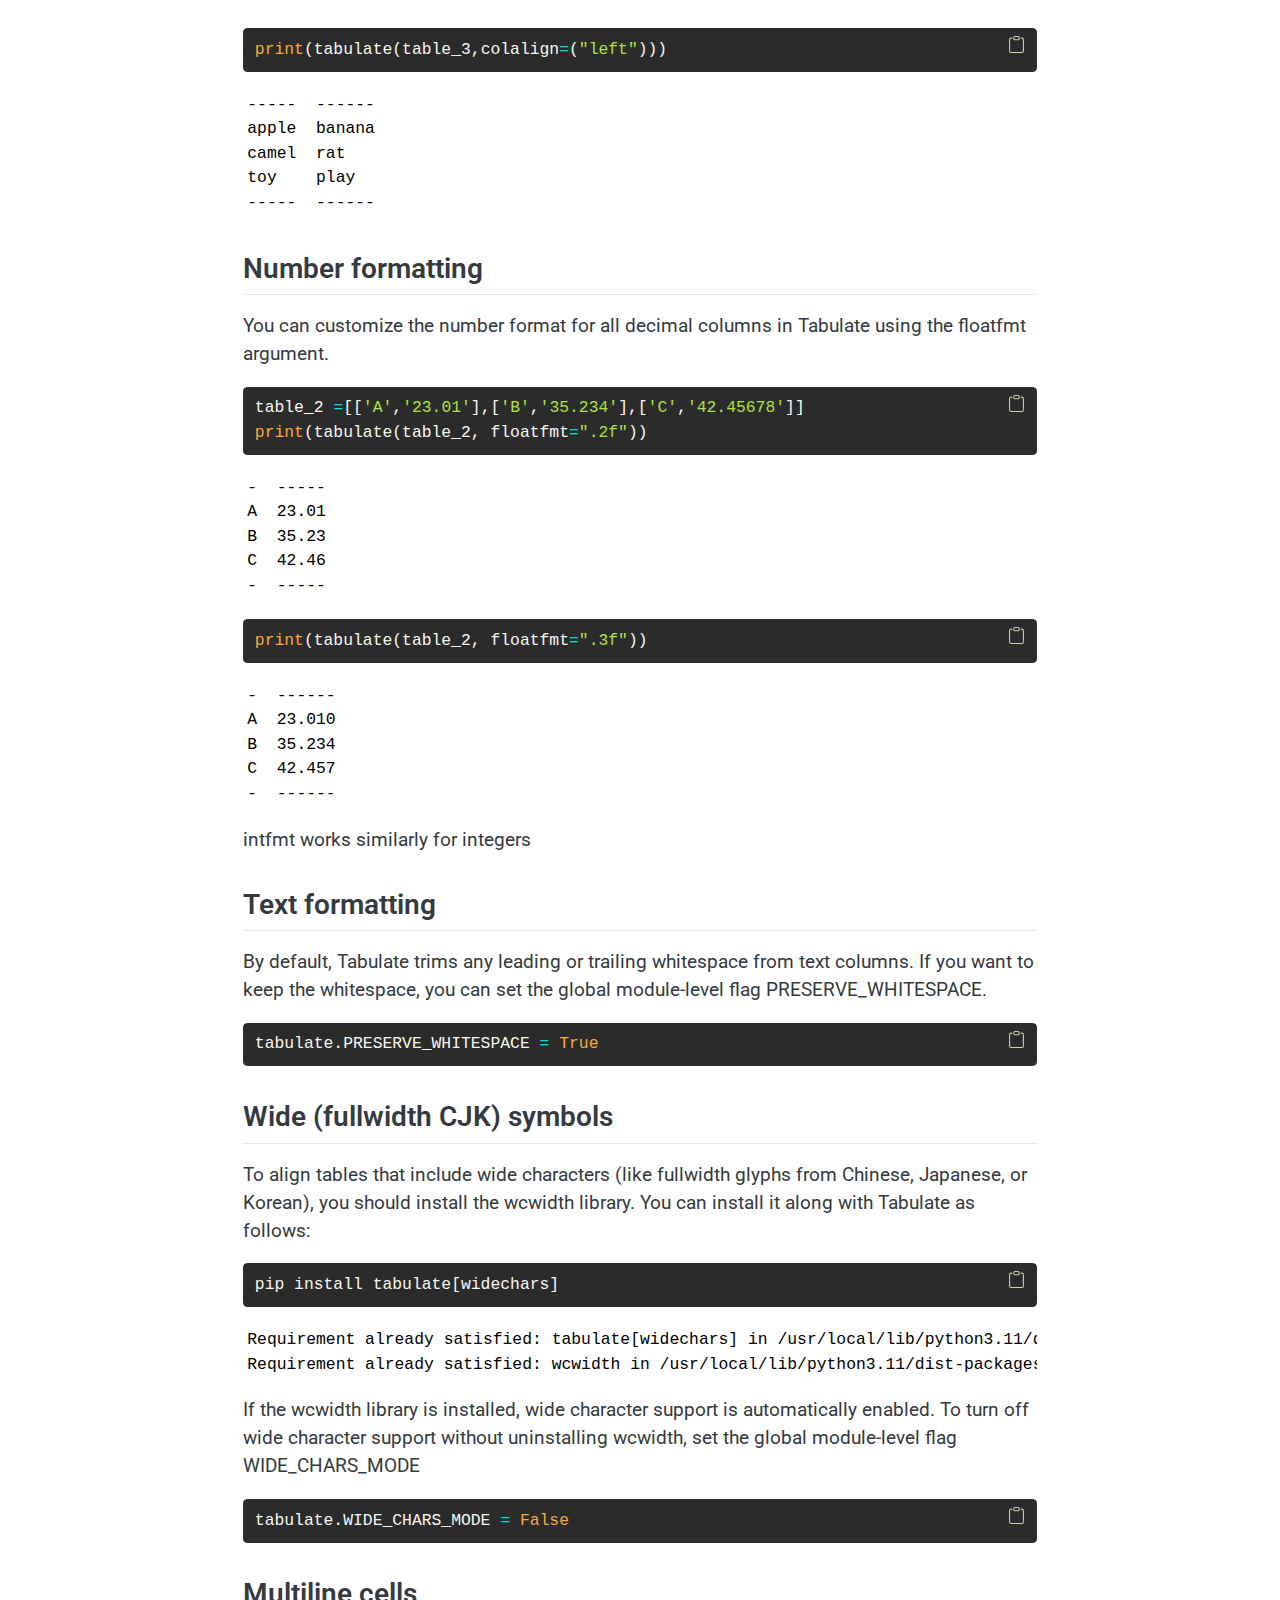
<file: posts/Exposition_Assignment__github.html>
<!DOCTYPE html>
<html xmlns="http://www.w3.org/1999/xhtml" lang="en" xml:lang="en"><head>

<meta charset="utf-8">
<meta name="generator" content="quarto-1.6.42">

<meta name="viewport" content="width=device-width, initial-scale=1.0, user-scalable=yes">


<title>Python Library – Tabulate – Exposition - Python Library</title>
<style>
code{white-space: pre-wrap;}
span.smallcaps{font-variant: small-caps;}
div.columns{display: flex; gap: min(4vw, 1.5em);}
div.column{flex: auto; overflow-x: auto;}
div.hanging-indent{margin-left: 1.5em; text-indent: -1.5em;}
ul.task-list{list-style: none;}
ul.task-list li input[type="checkbox"] {
  width: 0.8em;
  margin: 0 0.8em 0.2em -1em; /* quarto-specific, see https://github.com/quarto-dev/quarto-cli/issues/4556 */ 
  vertical-align: middle;
}
/* CSS for syntax highlighting */
pre > code.sourceCode { white-space: pre; position: relative; }
pre > code.sourceCode > span { line-height: 1.25; }
pre > code.sourceCode > span:empty { height: 1.2em; }
.sourceCode { overflow: visible; }
code.sourceCode > span { color: inherit; text-decoration: inherit; }
div.sourceCode { margin: 1em 0; }
pre.sourceCode { margin: 0; }
@media screen {
div.sourceCode { overflow: auto; }
}
@media print {
pre > code.sourceCode { white-space: pre-wrap; }
pre > code.sourceCode > span { display: inline-block; text-indent: -5em; padding-left: 5em; }
}
pre.numberSource code
  { counter-reset: source-line 0; }
pre.numberSource code > span
  { position: relative; left: -4em; counter-increment: source-line; }
pre.numberSource code > span > a:first-child::before
  { content: counter(source-line);
    position: relative; left: -1em; text-align: right; vertical-align: baseline;
    border: none; display: inline-block;
    -webkit-touch-callout: none; -webkit-user-select: none;
    -khtml-user-select: none; -moz-user-select: none;
    -ms-user-select: none; user-select: none;
    padding: 0 4px; width: 4em;
  }
pre.numberSource { margin-left: 3em;  padding-left: 4px; }
div.sourceCode
  {   }
@media screen {
pre > code.sourceCode > span > a:first-child::before { text-decoration: underline; }
}
</style>


<script src="../site_libs/quarto-nav/quarto-nav.js"></script>
<script src="../site_libs/quarto-nav/headroom.min.js"></script>
<script src="../site_libs/clipboard/clipboard.min.js"></script>
<script src="../site_libs/quarto-search/autocomplete.umd.js"></script>
<script src="../site_libs/quarto-search/fuse.min.js"></script>
<script src="../site_libs/quarto-search/quarto-search.js"></script>
<meta name="quarto:offset" content="../">
<script src="../site_libs/quarto-html/quarto.js"></script>
<script src="../site_libs/quarto-html/popper.min.js"></script>
<script src="../site_libs/quarto-html/tippy.umd.min.js"></script>
<script src="../site_libs/quarto-html/anchor.min.js"></script>
<link href="../site_libs/quarto-html/tippy.css" rel="stylesheet">
<link href="../site_libs/quarto-html/quarto-syntax-highlighting-8e00f2f28a1266a720913de837032221.css" rel="stylesheet" id="quarto-text-highlighting-styles">
<script src="../site_libs/bootstrap/bootstrap.min.js"></script>
<link href="../site_libs/bootstrap/bootstrap-icons.css" rel="stylesheet">
<link href="../site_libs/bootstrap/bootstrap-7cfa380d139a4d61a924487b0af32b39.min.css" rel="stylesheet" append-hash="true" id="quarto-bootstrap" data-mode="light">
<script id="quarto-search-options" type="application/json">{
  "location": "navbar",
  "copy-button": false,
  "collapse-after": 3,
  "panel-placement": "end",
  "type": "overlay",
  "limit": 50,
  "keyboard-shortcut": [
    "f",
    "/",
    "s"
  ],
  "show-item-context": false,
  "language": {
    "search-no-results-text": "No results",
    "search-matching-documents-text": "matching documents",
    "search-copy-link-title": "Copy link to search",
    "search-hide-matches-text": "Hide additional matches",
    "search-more-match-text": "more match in this document",
    "search-more-matches-text": "more matches in this document",
    "search-clear-button-title": "Clear",
    "search-text-placeholder": "",
    "search-detached-cancel-button-title": "Cancel",
    "search-submit-button-title": "Submit",
    "search-label": "Search"
  }
}</script>


</head>

<body class="nav-fixed fullcontent">

<div id="quarto-search-results"></div>
  <header id="quarto-header" class="headroom fixed-top">
    <nav class="navbar navbar-expand-lg " data-bs-theme="dark">
      <div class="navbar-container container-fluid">
      <div class="navbar-brand-container mx-auto">
    <a class="navbar-brand" href="../index.html">
    <span class="navbar-title">Exposition - Python Library</span>
    </a>
  </div>
            <div id="quarto-search" class="" title="Search"></div>
          <button class="navbar-toggler" type="button" data-bs-toggle="collapse" data-bs-target="#navbarCollapse" aria-controls="navbarCollapse" role="menu" aria-expanded="false" aria-label="Toggle navigation" onclick="if (window.quartoToggleHeadroom) { window.quartoToggleHeadroom(); }">
  <span class="navbar-toggler-icon"></span>
</button>
          <div class="collapse navbar-collapse" id="navbarCollapse">
            <ul class="navbar-nav navbar-nav-scroll ms-auto">
  <li class="nav-item">
    <a class="nav-link" href="../index.html"> 
<span class="menu-text">Home</span></a>
  </li>  
  <li class="nav-item">
    <a class="nav-link" href="../blog.html"> 
<span class="menu-text">Blog</span></a>
  </li>  
</ul>
          </div> <!-- /navcollapse -->
            <div class="quarto-navbar-tools">
</div>
      </div> <!-- /container-fluid -->
    </nav>
</header>
<!-- content -->
<div id="quarto-content" class="quarto-container page-columns page-rows-contents page-layout-article page-navbar">
<!-- sidebar -->
<!-- margin-sidebar -->
    
<!-- main -->
<main class="content" id="quarto-document-content">

<header id="title-block-header" class="quarto-title-block default">
<div class="quarto-title">
<h1 class="title">Python Library – <strong>Tabulate</strong></h1>
</div>



<div class="quarto-title-meta">

    
  
    
  </div>
  


</header>


<section id="introduction-to-tabulate" class="level1">
<h1>Introduction to Tabulate</h1>
<p>Python is one of the most popular programming language and is widely used by programmers. It’s syntax are easy to understand which makes it beginner’s first choice.</p>
<p>it also contains a large number of libraries which can be directly imported and used in our program (for example, Pandas, Numpy, Matplotlib). One of such libraries is <strong>Tabulate</strong> which is specifically used for creating well structured tables in python.</p>
<p>In this blog you will get to know about tabulate library, its use , examples and its practical life use cases.</p>
<section id="what-is-tablulate" class="level2">
<h2 class="anchored" data-anchor-id="what-is-tablulate">What is Tablulate?</h2>
<p>The tabulate library in Python is a powerful tool for creating formatted tables from various data sources. It offers an easy and efficient way to display data in a well-structured, readable format, which is particularly useful for data scientists, analysts, and developers.</p>
<p>It provides various options of table to keep your data organised as per your usage.</p>
</section>
<section id="key-uses-of-tabulate" class="level2">
<h2 class="anchored" data-anchor-id="key-uses-of-tabulate">Key Uses of tabulate</h2>
<ol type="1">
<li>Displaying Structured Data</li>
</ol>
<ul>
<li><pre><code>Converts lists, dictionaries, and pandas DataFrames into well-formatted tables.</code></pre></li>
<li>Ideal for logging, debugging, and presenting results in a readable format.</li>
</ul>
<ol start="2" type="1">
<li>Generating Reports</li>
</ol>
<ul>
<li>Helps in creating clean tables for console output.</li>
<li>Supports exporting tables in various formats like Markdown, HTML, and LaTeX for documentation or presentations.</li>
</ul>
<ol start="3" type="1">
<li>Integrating with Data Processing Libraries</li>
</ol>
<ul>
<li>Works well with pandas, allowing DataFrame tables to be displayed with custom formatting.</li>
</ul>
</section>
<section id="utility-features" class="level2">
<h2 class="anchored" data-anchor-id="utility-features">Utility &amp; Features</h2>
<section id="supports-multiple-table-formats" class="level4">
<h4 class="anchored" data-anchor-id="supports-multiple-table-formats">1. Supports Multiple Table Formats</h4>
<ul>
<li>Styles include fancy_grid, plain, pipe, html, latex, etc.</li>
</ul>
</section>
<section id="customizable-headers-indices" class="level4">
<h4 class="anchored" data-anchor-id="customizable-headers-indices">2. Customizable Headers &amp; Indices</h4>
<ul>
<li>Allows adding headers, row indices, and column alignments.</li>
</ul>
</section>
<section id="lightweight-easy-to-use" class="level4">
<h4 class="anchored" data-anchor-id="lightweight-easy-to-use">3. Lightweight &amp; Easy to Use</h4>
<ul>
<li>Requires minimal setup and works efficiently for quick tabular displays.</li>
</ul>
</section>
<section id="markdown-html-support" class="level4">
<h4 class="anchored" data-anchor-id="markdown-html-support">4. Markdown &amp; HTML Support</h4>
<ul>
<li>Ideal for generating tables in blogs, reports, and documentation.</li>
</ul>
</section>
<section id="till-now-you-must-have-known-how-useful-tabulate-library-is-in-python." class="level4">
<h4 class="anchored" data-anchor-id="till-now-you-must-have-known-how-useful-tabulate-library-is-in-python.">Till now you must have known how useful tabulate library is in python.</h4>
<p>Lets learn about Tabulate from basic- installation, setup, types of data, uses etc.</p>
</section>
</section>
<section id="installation-and-setup" class="level2">
<h2 class="anchored" data-anchor-id="installation-and-setup">Installation and setup</h2>
<p>To install Tabulate library in windows, open your command prompt window and run the following code.<img src="[data-uri]" class="img-fluid" alt="Screenshot 2025-02-24 213528.png"> You can see it is installed and ready to use!</p>
<p>As I am currently working in Google Colab notebook i will install it using same command.</p>
<div id="cell-10" class="cell" data-outputid="41464515-2aae-491e-854e-c541a87023e3">
<div class="sourceCode cell-code" id="cb2"><pre class="sourceCode python code-with-copy"><code class="sourceCode python"><span id="cb2-1"><a href="#cb2-1" aria-hidden="true" tabindex="-1"></a>pip install tabulate</span></code><button title="Copy to Clipboard" class="code-copy-button"><i class="bi"></i></button></pre></div>
<div class="cell-output cell-output-stdout">
<pre><code>Requirement already satisfied: tabulate in /usr/local/lib/python3.11/dist-packages (0.9.0)</code></pre>
</div>
</div>
<p>you can see it is already there so lets now start playing with function of this library!!</p>
<p>The following code snippet demonstrates how to format and display tabular data using Python:</p>
<div id="cell-13" class="cell">
<div class="sourceCode cell-code" id="cb4"><pre class="sourceCode python code-with-copy"><code class="sourceCode python"><span id="cb4-1"><a href="#cb4-1" aria-hidden="true" tabindex="-1"></a> <span class="im">from</span> tabulate <span class="im">import</span> tabulate</span></code><button title="Copy to Clipboard" class="code-copy-button"><i class="bi"></i></button></pre></div>
</div>
<div id="cell-14" class="cell" data-outputid="9305956c-99ae-4221-ebcb-a7eed481c3a8">
<div class="sourceCode cell-code" id="cb5"><pre class="sourceCode python code-with-copy"><code class="sourceCode python"><span id="cb5-1"><a href="#cb5-1" aria-hidden="true" tabindex="-1"></a>table <span class="op">=</span> [[<span class="st">"boy1"</span>,<span class="dv">72</span>,<span class="dv">175</span>,<span class="st">"Gujarat"</span>],[<span class="st">"boy2"</span>,<span class="dv">53</span>,<span class="dv">183</span>,<span class="st">"Maharashtra"</span>],[<span class="st">"boy3"</span>,<span class="dv">80</span>,<span class="dv">173</span>,<span class="st">"Telangana"</span>],[<span class="st">"boy4"</span>,<span class="dv">65</span>,<span class="dv">160</span>,<span class="st">"Rajasthan"</span>]]</span>
<span id="cb5-2"><a href="#cb5-2" aria-hidden="true" tabindex="-1"></a><span class="bu">print</span>(tabulate(table))</span></code><button title="Copy to Clipboard" class="code-copy-button"><i class="bi"></i></button></pre></div>
<div class="cell-output cell-output-stdout">
<pre><code>----  --  ---  -----------
boy1  72  175  Gujarat
boy2  53  183  Maharashtra
boy3  80  173  Telangana
boy4  65  160  Rajasthan
----  --  ---  -----------</code></pre>
</div>
</div>
</section>
<section id="headers" class="level2">
<h2 class="anchored" data-anchor-id="headers">Headers</h2>
<p>We can use Headers argument to add headings to the columns of our table.</p>
<div id="cell-17" class="cell" data-outputid="039d8248-9b1d-45ab-c4c4-35090c619ea9">
<div class="sourceCode cell-code" id="cb7"><pre class="sourceCode python code-with-copy"><code class="sourceCode python"><span id="cb7-1"><a href="#cb7-1" aria-hidden="true" tabindex="-1"></a>head <span class="op">=</span> [<span class="st">"Name"</span>,<span class="st">"Weight"</span>,<span class="st">"Height"</span>,<span class="st">"State"</span>]</span>
<span id="cb7-2"><a href="#cb7-2" aria-hidden="true" tabindex="-1"></a><span class="bu">print</span>(tabulate(table,headers<span class="op">=</span>head))</span></code><button title="Copy to Clipboard" class="code-copy-button"><i class="bi"></i></button></pre></div>
<div class="cell-output cell-output-stdout">
<pre><code>Name      Weight    Height  State
------  --------  --------  -----------
boy1          72       175  Gujarat
boy2          53       183  Maharashtra
boy3          80       173  Telangana
boy4          65       160  Rajasthan</code></pre>
</div>
</div>
<p>If we wish to have the first row itself as the header, we can use headers=“firstrow”</p>
<div id="cell-19" class="cell" data-outputid="3b0264bc-aa7f-48d2-e087-53e4e0007e88">
<div class="sourceCode cell-code" id="cb9"><pre class="sourceCode python code-with-copy"><code class="sourceCode python"><span id="cb9-1"><a href="#cb9-1" aria-hidden="true" tabindex="-1"></a><span class="bu">print</span>(tabulate(table,headers<span class="op">=</span><span class="st">"firstrow"</span>))</span></code><button title="Copy to Clipboard" class="code-copy-button"><i class="bi"></i></button></pre></div>
<div class="cell-output cell-output-stdout">
<pre><code>boy1      72    175  Gujarat
------  ----  -----  -----------
boy2      53    183  Maharashtra
boy3      80    173  Telangana
boy4      65    160  Rajasthan</code></pre>
</div>
</div>
<p>If we have a dictionary or a dataframe and we want the keys to be the header, we can use headers=“keys”.</p>
<div id="cell-21" class="cell" data-outputid="a9581806-ec3a-4a04-9b77-64fda65ea13d">
<div class="sourceCode cell-code" id="cb11"><pre class="sourceCode python code-with-copy"><code class="sourceCode python"><span id="cb11-1"><a href="#cb11-1" aria-hidden="true" tabindex="-1"></a><span class="bu">print</span>(tabulate({<span class="st">"Colours"</span>:[<span class="st">"Blue"</span>,<span class="st">"Green"</span>,<span class="st">"Red"</span>],</span>
<span id="cb11-2"><a href="#cb11-2" aria-hidden="true" tabindex="-1"></a>                <span class="st">"Count"</span>:[<span class="st">"23"</span>,<span class="st">"42"</span>,<span class="st">"36"</span>],</span>
<span id="cb11-3"><a href="#cb11-3" aria-hidden="true" tabindex="-1"></a>                <span class="st">"object"</span>:[<span class="st">"ball"</span>,<span class="st">"pencil"</span>,<span class="st">"pens"</span>]},</span>
<span id="cb11-4"><a href="#cb11-4" aria-hidden="true" tabindex="-1"></a>               headers<span class="op">=</span><span class="st">"keys"</span>))</span></code><button title="Copy to Clipboard" class="code-copy-button"><i class="bi"></i></button></pre></div>
<div class="cell-output cell-output-stdout">
<pre><code>Colours      Count  object
---------  -------  --------
Blue            23  ball
Green           42  pencil
Red             36  pens</code></pre>
</div>
</div>
</section>
<section id="row-indices" class="level2">
<h2 class="anchored" data-anchor-id="row-indices">Row Indices</h2>
<p>To add a column showing the indices, we use showindex=“always” or showindex=True argument to tabulate()</p>
<div id="cell-24" class="cell" data-outputid="35f93ad6-f290-4bab-cd85-c0ffbe977a52">
<div class="sourceCode cell-code" id="cb13"><pre class="sourceCode python code-with-copy"><code class="sourceCode python"><span id="cb13-1"><a href="#cb13-1" aria-hidden="true" tabindex="-1"></a><span class="bu">print</span>(tabulate(table,headers<span class="op">=</span>head, showindex<span class="op">=</span><span class="st">"always"</span>))  <span class="co"># we are continuing the same dataset and by modifying it we can see difference.</span></span></code><button title="Copy to Clipboard" class="code-copy-button"><i class="bi"></i></button></pre></div>
<div class="cell-output cell-output-stdout">
<pre><code>    Name      Weight    Height  State
--  ------  --------  --------  -----------
 0  boy1          72       175  Gujarat
 1  boy2          53       183  Maharashtra
 2  boy3          80       173  Telangana
 3  boy4          65       160  Rajasthan</code></pre>
</div>
</div>
</section>
<section id="table-format" class="level2">
<h2 class="anchored" data-anchor-id="table-format">Table format</h2>
<p>There are multiple ways in which a table can be layed out in plain text. We use tablefmt to format a table.</p>
<p>A few examples are listed below</p>
<section id="plain" class="level3">
<h3 class="anchored" data-anchor-id="plain">1.Plain</h3>
<p>As the name suggests it is plain and does not have anny line.</p>
<div id="cell-28" class="cell" data-outputid="5bf4ea08-eea0-41fa-db75-f5357d471048">
<div class="sourceCode cell-code" id="cb15"><pre class="sourceCode python code-with-copy"><code class="sourceCode python"><span id="cb15-1"><a href="#cb15-1" aria-hidden="true" tabindex="-1"></a>table <span class="op">=</span> [[<span class="st">"boy1"</span>,<span class="dv">72</span>,<span class="dv">175</span>,<span class="st">"Gujarat"</span>],[<span class="st">"boy2"</span>,<span class="dv">53</span>,<span class="dv">183</span>,<span class="st">"Maharashtra"</span>],[<span class="st">"boy3"</span>,<span class="dv">80</span>,<span class="dv">173</span>,<span class="st">"Telangana"</span>],[<span class="st">"boy4"</span>,<span class="dv">65</span>,<span class="dv">160</span>,<span class="st">"Rajasthan"</span>]]</span>
<span id="cb15-2"><a href="#cb15-2" aria-hidden="true" tabindex="-1"></a><span class="bu">print</span>(tabulate(table,headers<span class="op">=</span>head,tablefmt<span class="op">=</span><span class="st">"plain"</span>))</span></code><button title="Copy to Clipboard" class="code-copy-button"><i class="bi"></i></button></pre></div>
<div class="cell-output cell-output-stdout">
<pre><code>Name      Weight    Height  State
boy1          72       175  Gujarat
boy2          53       183  Maharashtra
boy3          80       173  Telangana
boy4          65       160  Rajasthan</code></pre>
</div>
</div>
</section>
<section id="simple" class="level3">
<h3 class="anchored" data-anchor-id="simple">2. Simple</h3>
<p>It is default type of table if table formate is not specified it will be simple.</p>
<div id="cell-31" class="cell" data-outputid="4c9d64bf-a170-4de0-cb6e-59874192135b">
<div class="sourceCode cell-code" id="cb17"><pre class="sourceCode python code-with-copy"><code class="sourceCode python"><span id="cb17-1"><a href="#cb17-1" aria-hidden="true" tabindex="-1"></a><span class="bu">print</span>(tabulate(table,headers<span class="op">=</span>head,tablefmt<span class="op">=</span><span class="st">"simple"</span>))</span></code><button title="Copy to Clipboard" class="code-copy-button"><i class="bi"></i></button></pre></div>
<div class="cell-output cell-output-stdout">
<pre><code>Name      Weight    Height  State
------  --------  --------  -----------
boy1          72       175  Gujarat
boy2          53       183  Maharashtra
boy3          80       173  Telangana
boy4          65       160  Rajasthan</code></pre>
</div>
</div>
</section>
<section id="grid" class="level3">
<h3 class="anchored" data-anchor-id="grid">3.Grid</h3>
<p>A table format that adds borders around each cell for a clear and organized display of data.</p>
<div id="cell-34" class="cell" data-outputid="61d48c66-6113-441a-9566-26bd91c3c5ac">
<div class="sourceCode cell-code" id="cb19"><pre class="sourceCode python code-with-copy"><code class="sourceCode python"><span id="cb19-1"><a href="#cb19-1" aria-hidden="true" tabindex="-1"></a><span class="bu">print</span>(tabulate(table,headers<span class="op">=</span>head,tablefmt<span class="op">=</span><span class="st">"grid"</span>))</span></code><button title="Copy to Clipboard" class="code-copy-button"><i class="bi"></i></button></pre></div>
<div class="cell-output cell-output-stdout">
<pre><code>+--------+----------+----------+-------------+
| Name   |   Weight |   Height | State       |
+========+==========+==========+=============+
| boy1   |       72 |      175 | Gujarat     |
+--------+----------+----------+-------------+
| boy2   |       53 |      183 | Maharashtra |
+--------+----------+----------+-------------+
| boy3   |       80 |      173 | Telangana   |
+--------+----------+----------+-------------+
| boy4   |       65 |      160 | Rajasthan   |
+--------+----------+----------+-------------+</code></pre>
</div>
</div>
<p>lineabove=Line(“+”, “-”, “+”, “+”),</p>
<p>linebelowheader=Line(“+”, “=”, “+”, “+”),</p>
<p>linebetweenrows=Line(“+”, “-”, “+”, “+”),</p>
<p>linebelow=Line(“+”, “-”, “+”, “+”),</p>
<p>headerrow=DataRow(“|”, “|”, “|”),</p>
<p>datarow=DataRow(“|”, “|”, “|”),</p>
<p>padding=1,</p>
<p>with_header_hide=</p>
<p><strong>this is the default what grid function plots graph with</strong></p>
<section id="simple_grid" class="level4">
<h4 class="anchored" data-anchor-id="simple_grid">3.1 Simple_grid</h4>
<p>The “simple_grid” format in the tabulate library creates a table with hyphens (-) for horizontal lines and spaces for column separation, offering a clean and readable output.</p>
<div id="cell-38" class="cell" data-outputid="53cda7b1-8e0c-4bae-b2e1-c21c4f002676">
<div class="sourceCode cell-code" id="cb21"><pre class="sourceCode python code-with-copy"><code class="sourceCode python"><span id="cb21-1"><a href="#cb21-1" aria-hidden="true" tabindex="-1"></a><span class="bu">print</span>(tabulate(table,headers<span class="op">=</span>head,tablefmt<span class="op">=</span><span class="st">"simple_grid"</span>))</span></code><button title="Copy to Clipboard" class="code-copy-button"><i class="bi"></i></button></pre></div>
<div class="cell-output cell-output-stdout">
<pre><code>┌────────┬──────────┬──────────┬─────────────┐
│ Name   │   Weight │   Height │ State       │
├────────┼──────────┼──────────┼─────────────┤
│ boy1   │       72 │      175 │ Gujarat     │
├────────┼──────────┼──────────┼─────────────┤
│ boy2   │       53 │      183 │ Maharashtra │
├────────┼──────────┼──────────┼─────────────┤
│ boy3   │       80 │      173 │ Telangana   │
├────────┼──────────┼──────────┼─────────────┤
│ boy4   │       65 │      160 │ Rajasthan   │
└────────┴──────────┴──────────┴─────────────┘</code></pre>
</div>
</div>
</section>
<section id="rounded_grid" class="level4">
<h4 class="anchored" data-anchor-id="rounded_grid">3.2 Rounded_grid</h4>
<p>rounded_grid (it is a simple grid with rounded corners)</p>
<div id="cell-40" class="cell" data-outputid="8eb2c66a-b03c-4ec1-a01b-0ddee84eaa64">
<div class="sourceCode cell-code" id="cb23"><pre class="sourceCode python code-with-copy"><code class="sourceCode python"><span id="cb23-1"><a href="#cb23-1" aria-hidden="true" tabindex="-1"></a><span class="bu">print</span>(tabulate(table,headers<span class="op">=</span>head,tablefmt<span class="op">=</span><span class="st">"rounded_grid"</span>))</span></code><button title="Copy to Clipboard" class="code-copy-button"><i class="bi"></i></button></pre></div>
<div class="cell-output cell-output-stdout">
<pre><code>╭────────┬──────────┬──────────┬─────────────╮
│ Name   │   Weight │   Height │ State       │
├────────┼──────────┼──────────┼─────────────┤
│ boy1   │       72 │      175 │ Gujarat     │
├────────┼──────────┼──────────┼─────────────┤
│ boy2   │       53 │      183 │ Maharashtra │
├────────┼──────────┼──────────┼─────────────┤
│ boy3   │       80 │      173 │ Telangana   │
├────────┼──────────┼──────────┼─────────────┤
│ boy4   │       65 │      160 │ Rajasthan   │
╰────────┴──────────┴──────────┴─────────────╯</code></pre>
</div>
</div>
</section>
<section id="heavy_grid" class="level4">
<h4 class="anchored" data-anchor-id="heavy_grid">3.3 Heavy_grid</h4>
<p>uses bold lines</p>
<div id="cell-42" class="cell" data-outputid="729de814-6648-40d5-cc3d-cd6f8a3adc47">
<div class="sourceCode cell-code" id="cb25"><pre class="sourceCode python code-with-copy"><code class="sourceCode python"><span id="cb25-1"><a href="#cb25-1" aria-hidden="true" tabindex="-1"></a><span class="bu">print</span>(tabulate(table,headers<span class="op">=</span>head,tablefmt<span class="op">=</span><span class="st">"heavy_grid"</span>))</span></code><button title="Copy to Clipboard" class="code-copy-button"><i class="bi"></i></button></pre></div>
<div class="cell-output cell-output-stdout">
<pre><code>┏━━━━━━━━┳━━━━━━━━━━┳━━━━━━━━━━┳━━━━━━━━━━━━━┓
┃ Name   ┃   Weight ┃   Height ┃ State       ┃
┣━━━━━━━━╋━━━━━━━━━━╋━━━━━━━━━━╋━━━━━━━━━━━━━┫
┃ boy1   ┃       72 ┃      175 ┃ Gujarat     ┃
┣━━━━━━━━╋━━━━━━━━━━╋━━━━━━━━━━╋━━━━━━━━━━━━━┫
┃ boy2   ┃       53 ┃      183 ┃ Maharashtra ┃
┣━━━━━━━━╋━━━━━━━━━━╋━━━━━━━━━━╋━━━━━━━━━━━━━┫
┃ boy3   ┃       80 ┃      173 ┃ Telangana   ┃
┣━━━━━━━━╋━━━━━━━━━━╋━━━━━━━━━━╋━━━━━━━━━━━━━┫
┃ boy4   ┃       65 ┃      160 ┃ Rajasthan   ┃
┗━━━━━━━━┻━━━━━━━━━━┻━━━━━━━━━━┻━━━━━━━━━━━━━┛</code></pre>
</div>
</div>
</section>
<section id="mixed_grid" class="level4">
<h4 class="anchored" data-anchor-id="mixed_grid">3.4 Mixed_grid</h4>
<p>uses a mix of both thin and bold lines</p>
<div id="cell-44" class="cell" data-outputid="ffe66b64-e70c-42c5-ef6f-28752c3fd197">
<div class="sourceCode cell-code" id="cb27"><pre class="sourceCode python code-with-copy"><code class="sourceCode python"><span id="cb27-1"><a href="#cb27-1" aria-hidden="true" tabindex="-1"></a><span class="bu">print</span>(tabulate(table,headers<span class="op">=</span>head,tablefmt<span class="op">=</span><span class="st">"mixed_grid"</span>))</span></code><button title="Copy to Clipboard" class="code-copy-button"><i class="bi"></i></button></pre></div>
<div class="cell-output cell-output-stdout">
<pre><code>┍━━━━━━━━┯━━━━━━━━━━┯━━━━━━━━━━┯━━━━━━━━━━━━━┑
│ Name   │   Weight │   Height │ State       │
┝━━━━━━━━┿━━━━━━━━━━┿━━━━━━━━━━┿━━━━━━━━━━━━━┥
│ boy1   │       72 │      175 │ Gujarat     │
├────────┼──────────┼──────────┼─────────────┤
│ boy2   │       53 │      183 │ Maharashtra │
├────────┼──────────┼──────────┼─────────────┤
│ boy3   │       80 │      173 │ Telangana   │
├────────┼──────────┼──────────┼─────────────┤
│ boy4   │       65 │      160 │ Rajasthan   │
┕━━━━━━━━┷━━━━━━━━━━┷━━━━━━━━━━┷━━━━━━━━━━━━━┙</code></pre>
</div>
</div>
</section>
<section id="double_grid" class="level4">
<h4 class="anchored" data-anchor-id="double_grid">3.5 Double_grid</h4>
<p>Uses double lines</p>
<div id="cell-46" class="cell" data-outputid="a4fec2da-2bff-4a73-d2c2-2f78ebefff03">
<div class="sourceCode cell-code" id="cb29"><pre class="sourceCode python code-with-copy"><code class="sourceCode python"><span id="cb29-1"><a href="#cb29-1" aria-hidden="true" tabindex="-1"></a><span class="bu">print</span>(tabulate(table,headers<span class="op">=</span>head,tablefmt<span class="op">=</span><span class="st">"double_grid"</span>))</span></code><button title="Copy to Clipboard" class="code-copy-button"><i class="bi"></i></button></pre></div>
<div class="cell-output cell-output-stdout">
<pre><code>╔════════╦══════════╦══════════╦═════════════╗
║ Name   ║   Weight ║   Height ║ State       ║
╠════════╬══════════╬══════════╬═════════════╣
║ boy1   ║       72 ║      175 ║ Gujarat     ║
╠════════╬══════════╬══════════╬═════════════╣
║ boy2   ║       53 ║      183 ║ Maharashtra ║
╠════════╬══════════╬══════════╬═════════════╣
║ boy3   ║       80 ║      173 ║ Telangana   ║
╠════════╬══════════╬══════════╬═════════════╣
║ boy4   ║       65 ║      160 ║ Rajasthan   ║
╚════════╩══════════╩══════════╩═════════════╝</code></pre>
</div>
</div>
</section>
<section id="fancy_grid" class="level4">
<h4 class="anchored" data-anchor-id="fancy_grid">3.6 Fancy_grid</h4>
<p>Uses a mix of single and double lines</p>
<div id="cell-48" class="cell" data-outputid="d8ba95c9-b53d-46d4-b215-18bfab9b17ef">
<div class="sourceCode cell-code" id="cb31"><pre class="sourceCode python code-with-copy"><code class="sourceCode python"><span id="cb31-1"><a href="#cb31-1" aria-hidden="true" tabindex="-1"></a><span class="bu">print</span>(tabulate(table,headers<span class="op">=</span>head,tablefmt<span class="op">=</span><span class="st">"fancy_grid"</span>))</span></code><button title="Copy to Clipboard" class="code-copy-button"><i class="bi"></i></button></pre></div>
<div class="cell-output cell-output-stdout">
<pre><code>╒════════╤══════════╤══════════╤═════════════╕
│ Name   │   Weight │   Height │ State       │
╞════════╪══════════╪══════════╪═════════════╡
│ boy1   │       72 │      175 │ Gujarat     │
├────────┼──────────┼──────────┼─────────────┤
│ boy2   │       53 │      183 │ Maharashtra │
├────────┼──────────┼──────────┼─────────────┤
│ boy3   │       80 │      173 │ Telangana   │
├────────┼──────────┼──────────┼─────────────┤
│ boy4   │       65 │      160 │ Rajasthan   │
╘════════╧══════════╧══════════╧═════════════╛</code></pre>
</div>
</div>
</section>
<section id="github" class="level4">
<h4 class="anchored" data-anchor-id="github">4. Github</h4>
<p>generates tables in Markdown style, making it ideal for documentation and README files.</p>
<div id="cell-50" class="cell" data-outputid="2d5b0728-2c73-493f-85d5-1aef84899132">
<div class="sourceCode cell-code" id="cb33"><pre class="sourceCode python code-with-copy"><code class="sourceCode python"><span id="cb33-1"><a href="#cb33-1" aria-hidden="true" tabindex="-1"></a><span class="bu">print</span>(tabulate(table,headers<span class="op">=</span>head,tablefmt<span class="op">=</span><span class="st">"github"</span>))</span></code><button title="Copy to Clipboard" class="code-copy-button"><i class="bi"></i></button></pre></div>
<div class="cell-output cell-output-stdout">
<pre><code>| Name   |   Weight |   Height | State       |
|--------|----------|----------|-------------|
| boy1   |       72 |      175 | Gujarat     |
| boy2   |       53 |      183 | Maharashtra |
| boy3   |       80 |      173 | Telangana   |
| boy4   |       65 |      160 | Rajasthan   |</code></pre>
</div>
</div>
</section>
<section id="outline" class="level4">
<h4 class="anchored" data-anchor-id="outline">5. Outline</h4>
<p>it is same as <strong>Grid</strong> the only difference between them is, in outline there are no lines present between two rows and in Grid there are lines between rows.</p>
<p>example of outline are:</p>
<div id="cell-52" class="cell" data-outputid="9f72825c-947d-4d03-83f9-bffe5a5032ff">
<div class="sourceCode cell-code" id="cb35"><pre class="sourceCode python code-with-copy"><code class="sourceCode python"><span id="cb35-1"><a href="#cb35-1" aria-hidden="true" tabindex="-1"></a><span class="bu">print</span>(tabulate(table,headers<span class="op">=</span>head,tablefmt<span class="op">=</span><span class="st">"outline"</span>))</span>
<span id="cb35-2"><a href="#cb35-2" aria-hidden="true" tabindex="-1"></a><span class="co"># you can see here no line between rows.</span></span></code><button title="Copy to Clipboard" class="code-copy-button"><i class="bi"></i></button></pre></div>
<div class="cell-output cell-output-stdout">
<pre><code>+--------+----------+----------+-------------+
| Name   |   Weight |   Height | State       |
+========+==========+==========+=============+
| boy1   |       72 |      175 | Gujarat     |
| boy2   |       53 |      183 | Maharashtra |
| boy3   |       80 |      173 | Telangana   |
| boy4   |       65 |      160 | Rajasthan   |
+--------+----------+----------+-------------+</code></pre>
</div>
</div>
<p>All other outline_simple stc. are same as grid_simple etc. without lines between rows.</p>
</section>
<section id="presto" class="level4">
<h4 class="anchored" data-anchor-id="presto">6. Presto</h4>
<p>The presto table format in tabulate mimics the output style of the Presto SQL command-line interface, displaying clean, grid-like tables.</p>
<div id="cell-55" class="cell" data-outputid="bd715fd9-7b15-47a2-832f-590e8de03071">
<div class="sourceCode cell-code" id="cb37"><pre class="sourceCode python code-with-copy"><code class="sourceCode python"><span id="cb37-1"><a href="#cb37-1" aria-hidden="true" tabindex="-1"></a><span class="bu">print</span>(tabulate(table,headers<span class="op">=</span>head,tablefmt<span class="op">=</span><span class="st">"presto"</span>))</span></code><button title="Copy to Clipboard" class="code-copy-button"><i class="bi"></i></button></pre></div>
<div class="cell-output cell-output-stdout">
<pre><code> Name   |   Weight |   Height | State
--------+----------+----------+-------------
 boy1   |       72 |      175 | Gujarat
 boy2   |       53 |      183 | Maharashtra
 boy3   |       80 |      173 | Telangana
 boy4   |       65 |      160 | Rajasthan</code></pre>
</div>
</div>
</section>
<section id="psql" class="level4">
<h4 class="anchored" data-anchor-id="psql">7. Psql</h4>
<p>The psql table format in tabulate mimics the output style of PostgreSQL, displaying tables with aligned columns and borders for better readability in SQL-like environments.</p>
<div id="cell-57" class="cell" data-outputid="b0685270-52b2-41d4-8a97-cfdcb41aec20">
<div class="sourceCode cell-code" id="cb39"><pre class="sourceCode python code-with-copy"><code class="sourceCode python"><span id="cb39-1"><a href="#cb39-1" aria-hidden="true" tabindex="-1"></a><span class="bu">print</span>(tabulate(table,headers<span class="op">=</span>head,tablefmt<span class="op">=</span><span class="st">"psql"</span>))</span></code><button title="Copy to Clipboard" class="code-copy-button"><i class="bi"></i></button></pre></div>
<div class="cell-output cell-output-stdout">
<pre><code>+--------+----------+----------+-------------+
| Name   |   Weight |   Height | State       |
|--------+----------+----------+-------------|
| boy1   |       72 |      175 | Gujarat     |
| boy2   |       53 |      183 | Maharashtra |
| boy3   |       80 |      173 | Telangana   |
| boy4   |       65 |      160 | Rajasthan   |
+--------+----------+----------+-------------+</code></pre>
</div>
</div>
</section>
<section id="pipe" class="level4">
<h4 class="anchored" data-anchor-id="pipe">8. Pipe</h4>
<p>Uses “|” characters to separate columns, creating a simple and clean table format.</p>
<div id="cell-59" class="cell" data-outputid="9ac1ab0a-3444-4243-d6f5-7a78465359b9">
<div class="sourceCode cell-code" id="cb41"><pre class="sourceCode python code-with-copy"><code class="sourceCode python"><span id="cb41-1"><a href="#cb41-1" aria-hidden="true" tabindex="-1"></a><span class="bu">print</span>(tabulate(table,headers<span class="op">=</span>head,tablefmt<span class="op">=</span><span class="st">"pipe"</span>))</span></code><button title="Copy to Clipboard" class="code-copy-button"><i class="bi"></i></button></pre></div>
<div class="cell-output cell-output-stdout">
<pre><code>| Name   |   Weight |   Height | State       |
|:-------|---------:|---------:|:------------|
| boy1   |       72 |      175 | Gujarat     |
| boy2   |       53 |      183 | Maharashtra |
| boy3   |       80 |      173 | Telangana   |
| boy4   |       65 |      160 | Rajasthan   |</code></pre>
</div>
</div>
</section>
</section>
<section id="asciidoc" class="level3">
<h3 class="anchored" data-anchor-id="asciidoc">9. Asciidoc</h3>
<p>The asciidoc function in tabulate formats tables as AsciiDoc-style markup, making them suitable for documentation and publishing.</p>
<div id="cell-61" class="cell" data-outputid="ec09742d-96b4-4cd0-f76b-dbe343b42f2b">
<div class="sourceCode cell-code" id="cb43"><pre class="sourceCode python code-with-copy"><code class="sourceCode python"><span id="cb43-1"><a href="#cb43-1" aria-hidden="true" tabindex="-1"></a><span class="bu">print</span>(tabulate(table,headers<span class="op">=</span>head,tablefmt<span class="op">=</span><span class="st">"asciidoc"</span>))</span></code><button title="Copy to Clipboard" class="code-copy-button"><i class="bi"></i></button></pre></div>
<div class="cell-output cell-output-stdout">
<pre><code>[cols="8&lt;,10&gt;,10&gt;,13&lt;",options="header"]
|====
| Name   |   Weight |   Height | State       
| boy1   |       72 |      175 | Gujarat     
| boy2   |       53 |      183 | Maharashtra 
| boy3   |       80 |      173 | Telangana   
| boy4   |       65 |      160 | Rajasthan   
|====</code></pre>
</div>
</div>
</section>
<section id="orgtbl" class="level3">
<h3 class="anchored" data-anchor-id="orgtbl">10. Orgtbl</h3>
<p>The orgtbl function in tabulate formats tables in Org-mode style, commonly used in Emacs for structured text and data organization.</p>
<div id="cell-63" class="cell" data-outputid="0ccdc32f-61e7-4e4e-8049-e4dcc9c876ee">
<div class="sourceCode cell-code" id="cb45"><pre class="sourceCode python code-with-copy"><code class="sourceCode python"><span id="cb45-1"><a href="#cb45-1" aria-hidden="true" tabindex="-1"></a><span class="bu">print</span>(tabulate(table,headers<span class="op">=</span>head,tablefmt<span class="op">=</span><span class="st">"orgtbl"</span>))</span></code><button title="Copy to Clipboard" class="code-copy-button"><i class="bi"></i></button></pre></div>
<div class="cell-output cell-output-stdout">
<pre><code>| Name   |   Weight |   Height | State       |
|--------+----------+----------+-------------|
| boy1   |       72 |      175 | Gujarat     |
| boy2   |       53 |      183 | Maharashtra |
| boy3   |       80 |      173 | Telangana   |
| boy4   |       65 |      160 | Rajasthan   |</code></pre>
</div>
</div>
<section id="jira" class="level4">
<h4 class="anchored" data-anchor-id="jira">11. Jira</h4>
<p>Using pipes (|) for column separation and hyphens (-) for line breaks.</p>
<div id="cell-65" class="cell" data-outputid="80671140-b547-49bf-a8e4-cc453114e235">
<div class="sourceCode cell-code" id="cb47"><pre class="sourceCode python code-with-copy"><code class="sourceCode python"><span id="cb47-1"><a href="#cb47-1" aria-hidden="true" tabindex="-1"></a><span class="bu">print</span>(tabulate(table,headers<span class="op">=</span>head,tablefmt<span class="op">=</span><span class="st">"jira"</span>))</span></code><button title="Copy to Clipboard" class="code-copy-button"><i class="bi"></i></button></pre></div>
<div class="cell-output cell-output-stdout">
<pre><code>|| Name   ||   Weight ||   Height || State       ||
| boy1   |       72 |      175 | Gujarat     |
| boy2   |       53 |      183 | Maharashtra |
| boy3   |       80 |      173 | Telangana   |
| boy4   |       65 |      160 | Rajasthan   |</code></pre>
</div>
</div>
</section>
<section id="html" class="level4">
<h4 class="anchored" data-anchor-id="html">12. html</h4>
<p>The html function in tabulate converts tabular data into an HTML table format, making it easy to embed tables in web pages.</p>
<div id="cell-67" class="cell" data-outputid="aafa65f5-7c81-4f47-9856-7c27843408d8">
<div class="sourceCode cell-code" id="cb49"><pre class="sourceCode python code-with-copy"><code class="sourceCode python"><span id="cb49-1"><a href="#cb49-1" aria-hidden="true" tabindex="-1"></a><span class="bu">print</span>(tabulate(table,headers<span class="op">=</span>head,tablefmt<span class="op">=</span><span class="st">"html"</span>))</span></code><button title="Copy to Clipboard" class="code-copy-button"><i class="bi"></i></button></pre></div>
<div class="cell-output cell-output-stdout">
<pre><code>&lt;table&gt;
&lt;thead&gt;
&lt;tr&gt;&lt;th&gt;Name  &lt;/th&gt;&lt;th style="text-align: right;"&gt;  Weight&lt;/th&gt;&lt;th style="text-align: right;"&gt;  Height&lt;/th&gt;&lt;th&gt;State      &lt;/th&gt;&lt;/tr&gt;
&lt;/thead&gt;
&lt;tbody&gt;
&lt;tr&gt;&lt;td&gt;boy1  &lt;/td&gt;&lt;td style="text-align: right;"&gt;      72&lt;/td&gt;&lt;td style="text-align: right;"&gt;     175&lt;/td&gt;&lt;td&gt;Gujarat    &lt;/td&gt;&lt;/tr&gt;
&lt;tr&gt;&lt;td&gt;boy2  &lt;/td&gt;&lt;td style="text-align: right;"&gt;      53&lt;/td&gt;&lt;td style="text-align: right;"&gt;     183&lt;/td&gt;&lt;td&gt;Maharashtra&lt;/td&gt;&lt;/tr&gt;
&lt;tr&gt;&lt;td&gt;boy3  &lt;/td&gt;&lt;td style="text-align: right;"&gt;      80&lt;/td&gt;&lt;td style="text-align: right;"&gt;     173&lt;/td&gt;&lt;td&gt;Telangana  &lt;/td&gt;&lt;/tr&gt;
&lt;tr&gt;&lt;td&gt;boy4  &lt;/td&gt;&lt;td style="text-align: right;"&gt;      65&lt;/td&gt;&lt;td style="text-align: right;"&gt;     160&lt;/td&gt;&lt;td&gt;Rajasthan  &lt;/td&gt;&lt;/tr&gt;
&lt;/tbody&gt;
&lt;/table&gt;</code></pre>
</div>
</div>
</section>
<section id="latex" class="level4">
<h4 class="anchored" data-anchor-id="latex">13. Latex</h4>
<p>The latex function in tabulate formats tabular data into LaTeX-compatible tables for seamless integration into LaTeX documents.</p>
<div id="cell-69" class="cell" data-outputid="3279f51b-7bfd-4305-e364-b93a37a99cd5">
<div class="sourceCode cell-code" id="cb51"><pre class="sourceCode python code-with-copy"><code class="sourceCode python"><span id="cb51-1"><a href="#cb51-1" aria-hidden="true" tabindex="-1"></a><span class="bu">print</span>(tabulate(table,headers<span class="op">=</span>head,tablefmt<span class="op">=</span><span class="st">"latex"</span>))</span></code><button title="Copy to Clipboard" class="code-copy-button"><i class="bi"></i></button></pre></div>
<div class="cell-output cell-output-stdout">
<pre><code>\begin{tabular}{lrrl}
\hline
 Name   &amp;   Weight &amp;   Height &amp; State       \\
\hline
 boy1   &amp;       72 &amp;      175 &amp; Gujarat     \\
 boy2   &amp;       53 &amp;      183 &amp; Maharashtra \\
 boy3   &amp;       80 &amp;      173 &amp; Telangana   \\
 boy4   &amp;       65 &amp;      160 &amp; Rajasthan   \\
\hline
\end{tabular}</code></pre>
</div>
</div>
</section>
</section>
</section>
<section id="column-alignment" class="level2">
<h2 class="anchored" data-anchor-id="column-alignment">Column Alignment</h2>
<p>When using Tabulate, it’s clever about aligning your columns. If a column has only numbers, it aligns them by the decimal point or to the right if they’re integers. Text columns, on the other hand, are aligned to the left.</p>
<div id="cell-72" class="cell" data-outputid="7baea140-3aab-4ad4-be62-c43fede933f5">
<div class="sourceCode cell-code" id="cb53"><pre class="sourceCode python code-with-copy"><code class="sourceCode python"><span id="cb53-1"><a href="#cb53-1" aria-hidden="true" tabindex="-1"></a>num<span class="op">=</span>[[<span class="fl">12.34</span>],[<span class="fl">4.567</span>],[<span class="dv">8901</span>],[<span class="fl">234.5</span>],[<span class="fl">2345.234</span>],[<span class="fl">0.00843</span>]]</span>
<span id="cb53-2"><a href="#cb53-2" aria-hidden="true" tabindex="-1"></a><span class="bu">print</span>(tabulate(num))</span></code><button title="Copy to Clipboard" class="code-copy-button"><i class="bi"></i></button></pre></div>
<div class="cell-output cell-output-stdout">
<pre><code>----------
  12.34
   4.567
8901
 234.5
2345.23
   0.00843
----------</code></pre>
</div>
</div>
<div id="cell-73" class="cell" data-outputid="5364998e-c005-4ba8-b1e7-d1e81bfc5369">
<div class="sourceCode cell-code" id="cb55"><pre class="sourceCode python code-with-copy"><code class="sourceCode python"><span id="cb55-1"><a href="#cb55-1" aria-hidden="true" tabindex="-1"></a><span class="bu">print</span>(tabulate(num ,numalign<span class="op">=</span><span class="st">'right'</span>))</span>
<span id="cb55-2"><a href="#cb55-2" aria-hidden="true" tabindex="-1"></a><span class="co"># aligns to right</span></span>
<span id="cb55-3"><a href="#cb55-3" aria-hidden="true" tabindex="-1"></a><span class="bu">print</span>(tabulate(num ,numalign<span class="op">=</span><span class="st">'left'</span>))</span>
<span id="cb55-4"><a href="#cb55-4" aria-hidden="true" tabindex="-1"></a><span class="co">#aligns to left</span></span></code><button title="Copy to Clipboard" class="code-copy-button"><i class="bi"></i></button></pre></div>
<div class="cell-output cell-output-stdout">
<pre><code>-------
  12.34
  4.567
   8901
  234.5
2345.23
0.00843
-------
-------
12.34
4.567
8901
234.5
2345.23
0.00843
-------</code></pre>
</div>
</div>
<p>Tabulate has a feature in which numbers in strings are alligned properly it reads numbers written as string as integers</p>
<div id="cell-75" class="cell" data-outputid="a1fc7b5a-62a5-489d-d8a4-efddd3d39ae5">
<div class="sourceCode cell-code" id="cb57"><pre class="sourceCode python code-with-copy"><code class="sourceCode python"><span id="cb57-1"><a href="#cb57-1" aria-hidden="true" tabindex="-1"></a>table_2 <span class="op">=</span>[[<span class="st">'A'</span>,<span class="st">'23.01'</span>],[<span class="st">'B'</span>,<span class="st">'35.234'</span>],[<span class="st">'C'</span>,<span class="st">'42.45678'</span>]]</span>
<span id="cb57-2"><a href="#cb57-2" aria-hidden="true" tabindex="-1"></a><span class="bu">print</span>(tabulate(table_2, numalign<span class="op">=</span><span class="st">"right"</span>))</span></code><button title="Copy to Clipboard" class="code-copy-button"><i class="bi"></i></button></pre></div>
<div class="cell-output cell-output-stdout">
<pre><code>-  -------
A    23.01
B   35.234
C  42.4568
-  -------</code></pre>
</div>
</div>
<p>To not use this feature, use disable_numparse=True</p>
<div id="cell-77" class="cell" data-outputid="516d5103-f1e1-4c80-f489-690b3388174d">
<div class="sourceCode cell-code" id="cb59"><pre class="sourceCode python code-with-copy"><code class="sourceCode python"><span id="cb59-1"><a href="#cb59-1" aria-hidden="true" tabindex="-1"></a><span class="bu">print</span>(tabulate(table_2, disable_numparse<span class="op">=</span><span class="va">True</span>,numalign<span class="op">=</span><span class="st">"right"</span>))</span></code><button title="Copy to Clipboard" class="code-copy-button"><i class="bi"></i></button></pre></div>
<div class="cell-output cell-output-stdout">
<pre><code>-  --------
A  23.01
B  35.234
C  42.45678
-  --------</code></pre>
</div>
</div>
<p>Here it reads numbers as string and does not aligns it due to numalign.</p>
</section>
<section id="custom-column-allignment" class="level2">
<h2 class="anchored" data-anchor-id="custom-column-allignment">Custom column allignment</h2>
<p>You can customize column alignment in Tabulate to fit your needs. Just use the colalign argument, which can be a list or a tuple of alignment options like right, center, left, decimal (for numbers), and None (to disable alignment).</p>
<div id="cell-81" class="cell" data-outputid="f09f388f-31ee-4dcf-95fc-759633761b71">
<div class="sourceCode cell-code" id="cb61"><pre class="sourceCode python code-with-copy"><code class="sourceCode python"><span id="cb61-1"><a href="#cb61-1" aria-hidden="true" tabindex="-1"></a>table_3<span class="op">=</span>[[<span class="st">'apple'</span>,<span class="st">'banana'</span>],[<span class="st">'camel'</span>,<span class="st">'rat'</span>],[<span class="st">'toy'</span>,<span class="st">'play'</span>]]</span>
<span id="cb61-2"><a href="#cb61-2" aria-hidden="true" tabindex="-1"></a><span class="bu">print</span>(tabulate(table_3,colalign<span class="op">=</span>(<span class="st">"right"</span>)))</span></code><button title="Copy to Clipboard" class="code-copy-button"><i class="bi"></i></button></pre></div>
<div class="cell-output cell-output-stdout">
<pre><code>-----  ------
apple  banana
camel  rat
  toy  play
-----  ------</code></pre>
</div>
</div>
<div id="cell-82" class="cell" data-outputid="a71a2cc2-8a04-46cc-cefe-2f7e6bbad2cb">
<div class="sourceCode cell-code" id="cb63"><pre class="sourceCode python code-with-copy"><code class="sourceCode python"><span id="cb63-1"><a href="#cb63-1" aria-hidden="true" tabindex="-1"></a><span class="bu">print</span>(tabulate(table_3,colalign<span class="op">=</span>(<span class="st">"left"</span>)))</span></code><button title="Copy to Clipboard" class="code-copy-button"><i class="bi"></i></button></pre></div>
<div class="cell-output cell-output-stdout">
<pre><code>-----  ------
apple  banana
camel  rat
toy    play
-----  ------</code></pre>
</div>
</div>
</section>
<section id="number-formatting" class="level2">
<h2 class="anchored" data-anchor-id="number-formatting">Number formatting</h2>
<p>You can customize the number format for all decimal columns in Tabulate using the floatfmt argument.</p>
<div id="cell-84" class="cell" data-outputid="91734a06-bade-4d96-a423-2a95643c0b86">
<div class="sourceCode cell-code" id="cb65"><pre class="sourceCode python code-with-copy"><code class="sourceCode python"><span id="cb65-1"><a href="#cb65-1" aria-hidden="true" tabindex="-1"></a>table_2 <span class="op">=</span>[[<span class="st">'A'</span>,<span class="st">'23.01'</span>],[<span class="st">'B'</span>,<span class="st">'35.234'</span>],[<span class="st">'C'</span>,<span class="st">'42.45678'</span>]]</span>
<span id="cb65-2"><a href="#cb65-2" aria-hidden="true" tabindex="-1"></a><span class="bu">print</span>(tabulate(table_2, floatfmt<span class="op">=</span><span class="st">".2f"</span>))</span></code><button title="Copy to Clipboard" class="code-copy-button"><i class="bi"></i></button></pre></div>
<div class="cell-output cell-output-stdout">
<pre><code>-  -----
A  23.01
B  35.23
C  42.46
-  -----</code></pre>
</div>
</div>
<div id="cell-85" class="cell" data-outputid="3c6b929f-e020-4eb3-f1e2-510486955514">
<div class="sourceCode cell-code" id="cb67"><pre class="sourceCode python code-with-copy"><code class="sourceCode python"><span id="cb67-1"><a href="#cb67-1" aria-hidden="true" tabindex="-1"></a><span class="bu">print</span>(tabulate(table_2, floatfmt<span class="op">=</span><span class="st">".3f"</span>))</span></code><button title="Copy to Clipboard" class="code-copy-button"><i class="bi"></i></button></pre></div>
<div class="cell-output cell-output-stdout">
<pre><code>-  ------
A  23.010
B  35.234
C  42.457
-  ------</code></pre>
</div>
</div>
<p>intfmt works similarly for integers</p>
</section>
<section id="text-formatting" class="level2">
<h2 class="anchored" data-anchor-id="text-formatting">Text formatting</h2>
<p>By default, Tabulate trims any leading or trailing whitespace from text columns. If you want to keep the whitespace, you can set the global module-level flag PRESERVE_WHITESPACE.</p>
<div id="cell-89" class="cell">
<div class="sourceCode cell-code" id="cb69"><pre class="sourceCode python code-with-copy"><code class="sourceCode python"><span id="cb69-1"><a href="#cb69-1" aria-hidden="true" tabindex="-1"></a>tabulate.PRESERVE_WHITESPACE <span class="op">=</span> <span class="va">True</span></span></code><button title="Copy to Clipboard" class="code-copy-button"><i class="bi"></i></button></pre></div>
</div>
</section>
<section id="wide-fullwidth-cjk-symbols" class="level2">
<h2 class="anchored" data-anchor-id="wide-fullwidth-cjk-symbols">Wide (fullwidth CJK) symbols</h2>
<p>To align tables that include wide characters (like fullwidth glyphs from Chinese, Japanese, or Korean), you should install the wcwidth library. You can install it along with Tabulate as follows:</p>
<div id="cell-91" class="cell" data-outputid="2f5e0056-31de-42a1-a82b-67a78a032235">
<div class="sourceCode cell-code" id="cb70"><pre class="sourceCode python code-with-copy"><code class="sourceCode python"><span id="cb70-1"><a href="#cb70-1" aria-hidden="true" tabindex="-1"></a>pip install tabulate[widechars]</span></code><button title="Copy to Clipboard" class="code-copy-button"><i class="bi"></i></button></pre></div>
<div class="cell-output cell-output-stdout">
<pre><code>Requirement already satisfied: tabulate[widechars] in /usr/local/lib/python3.11/dist-packages (0.9.0)
Requirement already satisfied: wcwidth in /usr/local/lib/python3.11/dist-packages (from tabulate[widechars]) (0.2.13)</code></pre>
</div>
</div>
<p>If the wcwidth library is installed, wide character support is automatically enabled. To turn off wide character support without uninstalling wcwidth, set the global module-level flag WIDE_CHARS_MODE</p>
<div id="cell-93" class="cell">
<div class="sourceCode cell-code" id="cb72"><pre class="sourceCode python code-with-copy"><code class="sourceCode python"><span id="cb72-1"><a href="#cb72-1" aria-hidden="true" tabindex="-1"></a>tabulate.WIDE_CHARS_MODE <span class="op">=</span> <span class="va">False</span></span></code><button title="Copy to Clipboard" class="code-copy-button"><i class="bi"></i></button></pre></div>
</div>
</section>
<section id="multiline-cells" class="level2">
<h2 class="anchored" data-anchor-id="multiline-cells">Multiline cells</h2>
<p>Most table formats allow multiline cell text, which includes newline characters treated as line breaks.</p>
<p>Both data and header rows can contain multiline cells. No additional line breaks are automatically inserted; however, formats like LaTeX and HTML may handle their own formatting. For formats that don’t, newline characters in the cell text are the only method to create line breaks.</p>
<p>Be aware that some formats, such as simple or plain, do not show row delimiters, making multiline cells potentially unclear to the reader.</p>
<div id="cell-96" class="cell">
<div class="sourceCode cell-code" id="cb73"><pre class="sourceCode python code-with-copy"><code class="sourceCode python"><span id="cb73-1"><a href="#cb73-1" aria-hidden="true" tabindex="-1"></a>table_4 <span class="op">=</span> [[<span class="st">"cars"</span>,<span class="dv">345</span>],[<span class="st">"motor</span><span class="ch">\n</span><span class="st">bikes"</span>,<span class="dv">196</span>]]</span>
<span id="cb73-2"><a href="#cb73-2" aria-hidden="true" tabindex="-1"></a>headers_4 <span class="op">=</span> [<span class="st">"vehicle</span><span class="ch">\n</span><span class="st">type"</span>, <span class="st">"count"</span>]</span></code><button title="Copy to Clipboard" class="code-copy-button"><i class="bi"></i></button></pre></div>
</div>
<section id="plain-table" class="level4">
<h4 class="anchored" data-anchor-id="plain-table">1. Plain Table</h4>
<div id="cell-98" class="cell" data-outputid="aa16394a-5c31-4c9b-92cb-8a37a6623983">
<div class="sourceCode cell-code" id="cb74"><pre class="sourceCode python code-with-copy"><code class="sourceCode python"><span id="cb74-1"><a href="#cb74-1" aria-hidden="true" tabindex="-1"></a><span class="bu">print</span>(tabulate(table_4, headers<span class="op">=</span>headers_4, tablefmt<span class="op">=</span><span class="st">"plain"</span>))</span></code><button title="Copy to Clipboard" class="code-copy-button"><i class="bi"></i></button></pre></div>
<div class="cell-output cell-output-stdout">
<pre><code>vehicle      count
type
cars           345
motor          196
bikes</code></pre>
</div>
</div>
</section>
<section id="simple-table" class="level4">
<h4 class="anchored" data-anchor-id="simple-table">2. Simple table</h4>
<div id="cell-100" class="cell" data-outputid="b553cf28-2a65-4d6e-e725-97b781353301">
<div class="sourceCode cell-code" id="cb76"><pre class="sourceCode python code-with-copy"><code class="sourceCode python"><span id="cb76-1"><a href="#cb76-1" aria-hidden="true" tabindex="-1"></a><span class="bu">print</span>(tabulate(table_4, headers<span class="op">=</span>headers_4, tablefmt<span class="op">=</span><span class="st">"simple"</span>))</span></code><button title="Copy to Clipboard" class="code-copy-button"><i class="bi"></i></button></pre></div>
<div class="cell-output cell-output-stdout">
<pre><code>vehicle      count
type
---------  -------
cars           345
motor          196
bikes</code></pre>
</div>
</div>
</section>
<section id="grid-table" class="level4">
<h4 class="anchored" data-anchor-id="grid-table">3. Grid Table</h4>
<div id="cell-102" class="cell" data-outputid="eae1ce9c-c0d4-407a-9678-354e41dd8c7a">
<div class="sourceCode cell-code" id="cb78"><pre class="sourceCode python code-with-copy"><code class="sourceCode python"><span id="cb78-1"><a href="#cb78-1" aria-hidden="true" tabindex="-1"></a><span class="bu">print</span>(tabulate(table_4, headers<span class="op">=</span>headers_4, tablefmt<span class="op">=</span><span class="st">"grid"</span>))</span></code><button title="Copy to Clipboard" class="code-copy-button"><i class="bi"></i></button></pre></div>
<div class="cell-output cell-output-stdout">
<pre><code>+-----------+---------+
| vehicle   |   count |
| type      |         |
+===========+=========+
| cars      |     345 |
+-----------+---------+
| motor     |     196 |
| bikes     |         |
+-----------+---------+</code></pre>
</div>
</div>
</section>
<section id="fancy-grid-table" class="level4">
<h4 class="anchored" data-anchor-id="fancy-grid-table">3.1 Fancy grid table</h4>
<div id="cell-104" class="cell" data-outputid="a5991e9a-15ee-481c-9da4-fa7e4232e405">
<div class="sourceCode cell-code" id="cb80"><pre class="sourceCode python code-with-copy"><code class="sourceCode python"><span id="cb80-1"><a href="#cb80-1" aria-hidden="true" tabindex="-1"></a><span class="bu">print</span>(tabulate(table_4, headers<span class="op">=</span>headers_4, tablefmt<span class="op">=</span><span class="st">"fancy_grid"</span>))</span></code><button title="Copy to Clipboard" class="code-copy-button"><i class="bi"></i></button></pre></div>
<div class="cell-output cell-output-stdout">
<pre><code>╒═══════════╤═════════╕
│ vehicle   │   count │
│ type      │         │
╞═══════════╪═════════╡
│ cars      │     345 │
├───────────┼─────────┤
│ motor     │     196 │
│ bikes     │         │
╘═══════════╧═════════╛</code></pre>
</div>
</div>
</section>
<section id="pipe-table" class="level4">
<h4 class="anchored" data-anchor-id="pipe-table">3.2 Pipe Table</h4>
<div id="cell-106" class="cell" data-outputid="4cdcf596-4a6b-483d-e460-4a84e2fd1b6e">
<div class="sourceCode cell-code" id="cb82"><pre class="sourceCode python code-with-copy"><code class="sourceCode python"><span id="cb82-1"><a href="#cb82-1" aria-hidden="true" tabindex="-1"></a><span class="bu">print</span>(tabulate(table_4, headers<span class="op">=</span>headers_4, tablefmt<span class="op">=</span><span class="st">"pipe"</span>))</span></code><button title="Copy to Clipboard" class="code-copy-button"><i class="bi"></i></button></pre></div>
<div class="cell-output cell-output-stdout">
<pre><code>| vehicle   |   count |
| type      |         |
|:----------|--------:|
| cars      |     345 |
| motor     |     196 |
| bikes     |         |</code></pre>
</div>
</div>
</section>
<section id="orgtbl-tables" class="level4">
<h4 class="anchored" data-anchor-id="orgtbl-tables">3.3 Orgtbl tables</h4>
<div id="cell-108" class="cell" data-outputid="b1f249b1-0929-4c2a-892c-57c86ce41b33">
<div class="sourceCode cell-code" id="cb84"><pre class="sourceCode python code-with-copy"><code class="sourceCode python"><span id="cb84-1"><a href="#cb84-1" aria-hidden="true" tabindex="-1"></a><span class="bu">print</span>(tabulate(table_4, headers<span class="op">=</span>headers_4, tablefmt<span class="op">=</span><span class="st">"orgtbl"</span>))</span></code><button title="Copy to Clipboard" class="code-copy-button"><i class="bi"></i></button></pre></div>
<div class="cell-output cell-output-stdout">
<pre><code>| vehicle   |   count |
| type      |         |
|-----------+---------|
| cars      |     345 |
| motor     |     196 |
| bikes     |         |</code></pre>
</div>
</div>
</section>
<section id="jira-1" class="level4">
<h4 class="anchored" data-anchor-id="jira-1">3.4 Jira</h4>
<div id="cell-110" class="cell" data-outputid="9ebff390-54d6-46aa-f38f-aa84059e38f4">
<div class="sourceCode cell-code" id="cb86"><pre class="sourceCode python code-with-copy"><code class="sourceCode python"><span id="cb86-1"><a href="#cb86-1" aria-hidden="true" tabindex="-1"></a><span class="bu">print</span>(tabulate(table_4, headers<span class="op">=</span>headers_4, tablefmt<span class="op">=</span><span class="st">"jira"</span>))</span></code><button title="Copy to Clipboard" class="code-copy-button"><i class="bi"></i></button></pre></div>
<div class="cell-output cell-output-stdout">
<pre><code>|| vehicle   ||   count ||
|| type      ||         ||
| cars      |     345 |
| motor     |     196 |
| bikes     |         |</code></pre>
</div>
</div>
</section>
<section id="pretty-table" class="level4">
<h4 class="anchored" data-anchor-id="pretty-table">3.5 Pretty Table</h4>
<div id="cell-112" class="cell" data-outputid="4f0d11b0-323c-4976-8e6f-19c20aa3c2eb">
<div class="sourceCode cell-code" id="cb88"><pre class="sourceCode python code-with-copy"><code class="sourceCode python"><span id="cb88-1"><a href="#cb88-1" aria-hidden="true" tabindex="-1"></a><span class="bu">print</span>(tabulate(table_4, headers<span class="op">=</span>headers_4, tablefmt<span class="op">=</span><span class="st">"pretty"</span>))</span></code><button title="Copy to Clipboard" class="code-copy-button"><i class="bi"></i></button></pre></div>
<div class="cell-output cell-output-stdout">
<pre><code>+---------+-------+
| vehicle | count |
|  type   |       |
+---------+-------+
|  cars   |  345  |
|  motor  |  196  |
|  bikes  |       |
+---------+-------+</code></pre>
</div>
</div>
</section>
<section id="psql-table" class="level4">
<h4 class="anchored" data-anchor-id="psql-table">3.6 Psql Table</h4>
<div id="cell-114" class="cell" data-outputid="28e6a3ab-6115-4724-83c6-2eeb382af06e">
<div class="sourceCode cell-code" id="cb90"><pre class="sourceCode python code-with-copy"><code class="sourceCode python"><span id="cb90-1"><a href="#cb90-1" aria-hidden="true" tabindex="-1"></a><span class="bu">print</span>(tabulate(table_4, headers<span class="op">=</span>headers_4, tablefmt<span class="op">=</span><span class="st">"psql"</span>))</span></code><button title="Copy to Clipboard" class="code-copy-button"><i class="bi"></i></button></pre></div>
<div class="cell-output cell-output-stdout">
<pre><code>+-----------+---------+
| vehicle   |   count |
| type      |         |
|-----------+---------|
| cars      |     345 |
| motor     |     196 |
| bikes     |         |
+-----------+---------+</code></pre>
</div>
</div>
</section>
<section id="rst-table" class="level4">
<h4 class="anchored" data-anchor-id="rst-table">3.7 Rst Table</h4>
<div id="cell-116" class="cell" data-outputid="416bbe8c-166a-4e7f-eb1f-615a5e254a63">
<div class="sourceCode cell-code" id="cb92"><pre class="sourceCode python code-with-copy"><code class="sourceCode python"><span id="cb92-1"><a href="#cb92-1" aria-hidden="true" tabindex="-1"></a><span class="bu">print</span>(tabulate(table_4, headers<span class="op">=</span>headers_4, tablefmt<span class="op">=</span><span class="st">"rst"</span>))</span></code><button title="Copy to Clipboard" class="code-copy-button"><i class="bi"></i></button></pre></div>
<div class="cell-output cell-output-stdout">
<pre><code>=========  =======
vehicle      count
type
=========  =======
cars           345
motor          196
bikes
=========  =======</code></pre>
</div>
</div>
</section>
</section>
<section id="automating-multilines" class="level2">
<h2 class="anchored" data-anchor-id="automating-multilines">Automating Multilines</h2>
<p>While Tabulate supports data with explicitly provided multiline entries, it also offers internal support to handle this.</p>
<p>The maxcolwidths argument is a list where each entry specifies the maximum width for its respective column. If a cell exceeds this width, its content will be automatically wrapped. To set the same maximum width for all columns, use a single integer value.</p>
<p>Use None for columns where no explicit maximum is needed, thus no automatic multiline wrapping will occur.</p>
<p>The wrapping process uses Python’s standard textwrap.wrap function with default parameters, except for width.</p>
<div id="cell-122" class="cell" data-outputid="fffcbc16-9876-432e-a59c-975463785482">
<div class="sourceCode cell-code" id="cb94"><pre class="sourceCode python code-with-copy"><code class="sourceCode python"><span id="cb94-1"><a href="#cb94-1" aria-hidden="true" tabindex="-1"></a><span class="bu">print</span>(tabulate([[<span class="st">"Rahul"</span>, <span class="st">"CEO"</span>]], headers<span class="op">=</span>[<span class="st">"Name"</span>, <span class="st">"Designation"</span>], tablefmt<span class="op">=</span><span class="st">"grid"</span>, maxcolwidths<span class="op">=</span>[<span class="va">None</span>, <span class="dv">8</span>]))</span></code><button title="Copy to Clipboard" class="code-copy-button"><i class="bi"></i></button></pre></div>
<div class="cell-output cell-output-stdout">
<pre><code>+--------+---------------+
| Name   | Designation   |
+========+===============+
| Rahul  | CEO           |
+--------+---------------+</code></pre>
</div>
</div>
</section>
<section id="adding-separating-lines" class="level2">
<h2 class="anchored" data-anchor-id="adding-separating-lines">Adding Separating lines</h2>
<p>If you want to highlight different sections in a table, you can add one or more separating lines. These lines will match the type specified by the formatter. If no specific line type is defined, a simple empty line will be used.</p>
<div id="cell-124" class="cell" data-outputid="9e42a805-7d78-4bb3-93ea-76ea5153f66b">
<div class="sourceCode cell-code" id="cb96"><pre class="sourceCode python code-with-copy"><code class="sourceCode python"><span id="cb96-1"><a href="#cb96-1" aria-hidden="true" tabindex="-1"></a><span class="im">from</span> tabulate <span class="im">import</span> tabulate, SEPARATING_LINE</span>
<span id="cb96-2"><a href="#cb96-2" aria-hidden="true" tabindex="-1"></a></span>
<span id="cb96-3"><a href="#cb96-3" aria-hidden="true" tabindex="-1"></a>table <span class="op">=</span> [[<span class="st">"A"</span>,<span class="dv">23</span>],</span>
<span id="cb96-4"><a href="#cb96-4" aria-hidden="true" tabindex="-1"></a>         [<span class="st">"B"</span>,<span class="dv">35</span>],</span>
<span id="cb96-5"><a href="#cb96-5" aria-hidden="true" tabindex="-1"></a>         SEPARATING_LINE,</span>
<span id="cb96-6"><a href="#cb96-6" aria-hidden="true" tabindex="-1"></a>         [<span class="st">"C"</span>,<span class="dv">42</span>]]</span>
<span id="cb96-7"><a href="#cb96-7" aria-hidden="true" tabindex="-1"></a><span class="bu">print</span>(tabulate(table, tablefmt<span class="op">=</span><span class="st">"simple"</span>))</span></code><button title="Copy to Clipboard" class="code-copy-button"><i class="bi"></i></button></pre></div>
<div class="cell-output cell-output-stdout">
<pre><code>-  --
A  23
B  35
-  --
C  42
-  --</code></pre>
</div>
</div>
</section>
<section id="practical-use-cases" class="level2">
<h2 class="anchored" data-anchor-id="practical-use-cases">Practical Use Cases</h2>
<ol type="1">
<li>tabulate() – Displaying Sales Reports in CLI</li>
</ol>
<p>Use Case: A sales manager wants to generate a quick summary of product sales.</p>
<p>Real-Life Application: Used in retail businesses for sales summaries.</p>
<ol start="2" type="1">
<li>tabulate_formats() – Choosing the Best Format for a Dashboard</li>
</ol>
<p>Use Case: A developer needs to check available table formats to pick the best one for a report.</p>
<p>Real-Life Application: Used by software developers and data analysts to find the best format for console applications or logs.</p>
<ol start="3" type="1">
<li>latex() – Formatting Research Data for a Report</li>
</ol>
<p>Use Case: A researcher needs to present structured data in a LaTeX document for publication.</p>
<p>Real-Life Application: Used in academic research and scientific publications.</p>
<ol start="4" type="1">
<li>html() – Creating a Table for a Website</li>
</ol>
<p>Use Case: A web developer wants to generate an HTML table for a product listing page.</p>
<p>Real-Life Application: Used in e-commerce websites to display products.</p>
<ol start="5" type="1">
<li>TableFormat() – Creating a Custom Report Format for a Logistics Company</li>
</ol>
<p>Use Case: A logistics company wants to customize the layout of their shipment report.</p>
<p>Real-Life Application: Used in logistics companies for structured reports.</p>
</section>
</section>
<section id="demonstration" class="level1">
<h1>Demonstration</h1>
<section id="we-can-use-a-dataset-of-car-sales-information-which-includes-various-attributes-of-different-car-models-and-their-sales-figures.-this-dataset-will-allow-us-to-demonstrate-how-tabulate-can-be-more-useful-than-pandas-for-creating-tables-especially-when-it-comes-to-formatting-and-readability." class="level2">
<h2 class="anchored" data-anchor-id="we-can-use-a-dataset-of-car-sales-information-which-includes-various-attributes-of-different-car-models-and-their-sales-figures.-this-dataset-will-allow-us-to-demonstrate-how-tabulate-can-be-more-useful-than-pandas-for-creating-tables-especially-when-it-comes-to-formatting-and-readability.">We can use a dataset of car sales information, which includes various attributes of different car models and their sales figures. This dataset will allow us to demonstrate how tabulate can be more useful than pandas for creating tables, especially when it comes to formatting and readability.</h2>
<div id="cell-138" class="cell" data-execution_count="2">
<div class="sourceCode cell-code" id="cb98"><pre class="sourceCode python code-with-copy"><code class="sourceCode python"><span id="cb98-1"><a href="#cb98-1" aria-hidden="true" tabindex="-1"></a><span class="im">import</span> pandas <span class="im">as</span> pd</span>
<span id="cb98-2"><a href="#cb98-2" aria-hidden="true" tabindex="-1"></a></span>
<span id="cb98-3"><a href="#cb98-3" aria-hidden="true" tabindex="-1"></a>data <span class="op">=</span> {</span>
<span id="cb98-4"><a href="#cb98-4" aria-hidden="true" tabindex="-1"></a>    <span class="st">'Make'</span>: [<span class="st">'Toyota'</span>, <span class="st">'Honda'</span>, <span class="st">'Ford'</span>, <span class="st">'Chevrolet'</span>, <span class="st">'Nissan'</span>, <span class="st">'BMW'</span>, <span class="st">'Mercedes-Benz'</span>, <span class="st">'Audi'</span>, <span class="st">'Lexus'</span>, <span class="st">'Hyundai'</span>],</span>
<span id="cb98-5"><a href="#cb98-5" aria-hidden="true" tabindex="-1"></a>    <span class="st">'Model'</span>: [<span class="st">'Camry'</span>, <span class="st">'Civic'</span>, <span class="st">'F-150'</span>, <span class="st">'Silverado'</span>, <span class="st">'Altima'</span>, <span class="st">'3 Series'</span>, <span class="st">'C-Class'</span>, <span class="st">'A4'</span>, <span class="st">'RX'</span>, <span class="st">'Sonata'</span>],</span>
<span id="cb98-6"><a href="#cb98-6" aria-hidden="true" tabindex="-1"></a>    <span class="st">'Year'</span>: [<span class="dv">2022</span>, <span class="dv">2022</span>, <span class="dv">2022</span>, <span class="dv">2022</span>, <span class="dv">2022</span>, <span class="dv">2022</span>, <span class="dv">2022</span>, <span class="dv">2022</span>, <span class="dv">2022</span>, <span class="dv">2022</span>],</span>
<span id="cb98-7"><a href="#cb98-7" aria-hidden="true" tabindex="-1"></a>    <span class="st">'Price'</span>: [<span class="dv">25000</span>, <span class="dv">22000</span>, <span class="dv">35000</span>, <span class="dv">32000</span>, <span class="dv">24000</span>, <span class="dv">45000</span>, <span class="dv">50000</span>, <span class="dv">42000</span>, <span class="dv">48000</span>, <span class="dv">23000</span>],</span>
<span id="cb98-8"><a href="#cb98-8" aria-hidden="true" tabindex="-1"></a>    <span class="st">'Sales'</span>: [<span class="dv">294348</span>, <span class="dv">261225</span>, <span class="dv">726004</span>, <span class="dv">519774</span>, <span class="dv">183183</span>, <span class="dv">243277</span>, <span class="dv">213708</span>, <span class="dv">133964</span>, <span class="dv">101059</span>, <span class="dv">140979</span>],</span>
<span id="cb98-9"><a href="#cb98-9" aria-hidden="true" tabindex="-1"></a>    <span class="st">'MPG_City'</span>: [<span class="dv">28</span>, <span class="dv">30</span>, <span class="dv">20</span>, <span class="dv">21</span>, <span class="dv">28</span>, <span class="dv">26</span>, <span class="dv">25</span>, <span class="dv">24</span>, <span class="dv">31</span>, <span class="dv">28</span>],</span>
<span id="cb98-10"><a href="#cb98-10" aria-hidden="true" tabindex="-1"></a>    <span class="st">'MPG_Highway'</span>: [<span class="dv">39</span>, <span class="dv">38</span>, <span class="dv">26</span>, <span class="dv">28</span>, <span class="dv">39</span>, <span class="dv">36</span>, <span class="dv">34</span>, <span class="dv">32</span>, <span class="dv">28</span>, <span class="dv">38</span>],</span>
<span id="cb98-11"><a href="#cb98-11" aria-hidden="true" tabindex="-1"></a>    <span class="st">'Customer_Rating'</span>: [<span class="fl">4.5</span>, <span class="fl">4.3</span>, <span class="fl">4.7</span>, <span class="fl">4.6</span>, <span class="fl">4.2</span>, <span class="fl">4.4</span>, <span class="fl">4.5</span>, <span class="fl">4.3</span>, <span class="fl">4.6</span>, <span class="fl">4.1</span>]</span>
<span id="cb98-12"><a href="#cb98-12" aria-hidden="true" tabindex="-1"></a>}</span>
<span id="cb98-13"><a href="#cb98-13" aria-hidden="true" tabindex="-1"></a></span>
<span id="cb98-14"><a href="#cb98-14" aria-hidden="true" tabindex="-1"></a>df <span class="op">=</span> pd.DataFrame(data)</span></code><button title="Copy to Clipboard" class="code-copy-button"><i class="bi"></i></button></pre></div>
</div>
<section id="first-let-us-see-how-we-can-display-table-using-pandas" class="level4">
<h4 class="anchored" data-anchor-id="first-let-us-see-how-we-can-display-table-using-pandas">First let us see how we can display table using Pandas</h4>
<div id="cell-140" class="cell" data-outputid="a20f6d6f-34d2-43aa-d300-4bcfae308910" data-execution_count="6">
<div class="sourceCode cell-code" id="cb99"><pre class="sourceCode python code-with-copy"><code class="sourceCode python"><span id="cb99-1"><a href="#cb99-1" aria-hidden="true" tabindex="-1"></a><span class="bu">print</span>(df.to_string(index<span class="op">=</span><span class="va">True</span>))</span></code><button title="Copy to Clipboard" class="code-copy-button"><i class="bi"></i></button></pre></div>
<div class="cell-output cell-output-stdout">
<pre><code>            Make      Model  Year  Price   Sales  MPG_City  MPG_Highway  Customer_Rating
0         Toyota      Camry  2022  25000  294348        28           39              4.5
1          Honda      Civic  2022  22000  261225        30           38              4.3
2           Ford      F-150  2022  35000  726004        20           26              4.7
3      Chevrolet  Silverado  2022  32000  519774        21           28              4.6
4         Nissan     Altima  2022  24000  183183        28           39              4.2
5            BMW   3 Series  2022  45000  243277        26           36              4.4
6  Mercedes-Benz    C-Class  2022  50000  213708        25           34              4.5
7           Audi         A4  2022  42000  133964        24           32              4.3
8          Lexus         RX  2022  48000  101059        31           28              4.6
9        Hyundai     Sonata  2022  23000  140979        28           38              4.1</code></pre>
</div>
</div>
</section>
<section id="now-we-will-display-same-table-using-tabulate" class="level4">
<h4 class="anchored" data-anchor-id="now-we-will-display-same-table-using-tabulate">Now we will display same table using Tabulate</h4>
<div id="cell-142" class="cell" data-outputid="a4bf476d-cfa9-49db-b191-d965867a7bb0" data-execution_count="9">
<div class="sourceCode cell-code" id="cb101"><pre class="sourceCode python code-with-copy"><code class="sourceCode python"><span id="cb101-1"><a href="#cb101-1" aria-hidden="true" tabindex="-1"></a><span class="im">from</span> tabulate <span class="im">import</span> tabulate</span>
<span id="cb101-2"><a href="#cb101-2" aria-hidden="true" tabindex="-1"></a></span>
<span id="cb101-3"><a href="#cb101-3" aria-hidden="true" tabindex="-1"></a><span class="bu">print</span>(tabulate(df, headers<span class="op">=</span><span class="st">'keys'</span>, tablefmt<span class="op">=</span><span class="st">'grid'</span>, showindex<span class="op">=</span><span class="va">True</span>, floatfmt<span class="op">=</span><span class="st">'.2f'</span>))</span></code><button title="Copy to Clipboard" class="code-copy-button"><i class="bi"></i></button></pre></div>
<div class="cell-output cell-output-stdout">
<pre><code>+----+---------------+-----------+--------+---------+---------+------------+---------------+-------------------+
|    | Make          | Model     |   Year |   Price |   Sales |   MPG_City |   MPG_Highway |   Customer_Rating |
+====+===============+===========+========+=========+=========+============+===============+===================+
|  0 | Toyota        | Camry     |   2022 |   25000 |  294348 |         28 |            39 |              4.50 |
+----+---------------+-----------+--------+---------+---------+------------+---------------+-------------------+
|  1 | Honda         | Civic     |   2022 |   22000 |  261225 |         30 |            38 |              4.30 |
+----+---------------+-----------+--------+---------+---------+------------+---------------+-------------------+
|  2 | Ford          | F-150     |   2022 |   35000 |  726004 |         20 |            26 |              4.70 |
+----+---------------+-----------+--------+---------+---------+------------+---------------+-------------------+
|  3 | Chevrolet     | Silverado |   2022 |   32000 |  519774 |         21 |            28 |              4.60 |
+----+---------------+-----------+--------+---------+---------+------------+---------------+-------------------+
|  4 | Nissan        | Altima    |   2022 |   24000 |  183183 |         28 |            39 |              4.20 |
+----+---------------+-----------+--------+---------+---------+------------+---------------+-------------------+
|  5 | BMW           | 3 Series  |   2022 |   45000 |  243277 |         26 |            36 |              4.40 |
+----+---------------+-----------+--------+---------+---------+------------+---------------+-------------------+
|  6 | Mercedes-Benz | C-Class   |   2022 |   50000 |  213708 |         25 |            34 |              4.50 |
+----+---------------+-----------+--------+---------+---------+------------+---------------+-------------------+
|  7 | Audi          | A4        |   2022 |   42000 |  133964 |         24 |            32 |              4.30 |
+----+---------------+-----------+--------+---------+---------+------------+---------------+-------------------+
|  8 | Lexus         | RX        |   2022 |   48000 |  101059 |         31 |            28 |              4.60 |
+----+---------------+-----------+--------+---------+---------+------------+---------------+-------------------+
|  9 | Hyundai       | Sonata    |   2022 |   23000 |  140979 |         28 |            38 |              4.10 |
+----+---------------+-----------+--------+---------+---------+------------+---------------+-------------------+</code></pre>
</div>
</div>
<p>Key points why Tabulate is more suitable than Pandas.</p>
<ol type="1">
<li><p>Tabulate offers various table formats (e.g., ‘grid’, ‘pipe’, ‘orgtbl’, ‘rst’) that can be easily changed to suit different output needs.</p></li>
<li><p>Tabulate automatically aligns numeric columns to the right and text columns to the left, improving readability.</p></li>
<li><p>Tabulate allows easy control over decimal places for float values using the ‘floatfmt’ parameter.</p></li>
<li><p>Tabulate can create ASCII art tables that are more visually appealing and easier to read in plain text environments.</p></li>
<li><p>Tabulate can work with various data structures (lists, dictionaries, pandas DataFrames) making it versatile for different data sources.</p></li>
<li><p>Tabulate can generate tables in Markdown and other formats, which is useful for documentation and web content.</p></li>
<li><p>Tabulate offers better control over column widths, ensuring a more consistent look across different data types.</p></li>
<li><p>Tables generated by tabulate are often <strong>easier to copy and paste into other applications while maintaining their structure.</strong></p></li>
</ol>
</section>
</section>
</section>
<section id="conclusion" class="level1">
<h1>Conclusion</h1>
<section id="key-takeaways" class="level2">
<h2 class="anchored" data-anchor-id="key-takeaways">Key takeaways</h2>
<ul>
<li><p>An introduction to Tabulate and its main features</p></li>
<li><p>Installation and setup instructions</p></li>
<li><p>Key functions like TableFormat and tabulate()</p></li>
<li><p>Customization options for headers, alignments, and table styles</p></li>
<li><p>Practical usage examples and applications</p></li>
</ul>
</section>
<section id="why-to-use" class="level2">
<h2 class="anchored" data-anchor-id="why-to-use">Why to use ?</h2>
<p>Still may you have this questoin why to use Tabulate, the answer is simple, It is Versatility,have Multiple Output Formats, can do Automatic Column Alignment, Customization Options, Ease of Use, Readability.</p>
<p>Apart from this some major points are listed down below.</p>
<ul>
<li><p>It works well with other data processing libraries like pandas, enhancing its utility in data analysis workflows.</p></li>
<li><p>Tabulate is useful for displaying data in command-line interfaces (CLIs), making it valuable for scripting and automation tasks.</p></li>
<li><p>It can be used to generate tables for reports and presentations, improving the visual presentation of data.</p></li>
<li><p>Tabulate works well in Jupyter Notebooks, a popular environment for data analysis and scientific computing.</p></li>
</ul>
</section>
<section id="where-to-use" class="level2">
<h2 class="anchored" data-anchor-id="where-to-use">Where to use?</h2>
<p>The tabulate library is extremely useful in business, research, web development, logistics, and retail. Whether you’re displaying sales reports, creating research tables, or formatting HTML tables for a website, tabulate helps improve data presentation. Its versatility in handling different input types and output formats makes it a go-to choice for many Python projects.</p>
</section>
</section>
<section id="know-before-go" class="level1">
<h1>Know before go</h1>
<p>Lastly, mastering Tabulate can significantly improve your data presentation skills in Python. We encourage you to explore further and experiment with the library to unlock its full potential in your projects.</p>
</section>
<section id="reference-and-acknowledgement" class="level1">
<h1>Reference and Acknowledgement</h1>
<ul>
<li><p>Tabulate Official Documentation: https://pypi.org/project/tabulate/</p></li>
<li><p>Reference blog website: https://www.pickl.ai/blog/how-to-tabulate-data-in-python/#:~:text=The%20tabulate%20module%20provides%20an,efficiently%20for%20analysis%20or%20reporting.</p></li>
<li><p>Basic youtube video to start with : https://www.youtube.com/watch?v=Yq0lbu8goeA&amp;ab_channel=InvalidEntry</p></li>
<li><p>Our GitHub Repository for Tabulate: https://github.com/vivek-314/Exposition-Assignment-.git</p></li>
</ul>


</section>

</main> <!-- /main -->
<script id="quarto-html-after-body" type="application/javascript">
window.document.addEventListener("DOMContentLoaded", function (event) {
  const toggleBodyColorMode = (bsSheetEl) => {
    const mode = bsSheetEl.getAttribute("data-mode");
    const bodyEl = window.document.querySelector("body");
    if (mode === "dark") {
      bodyEl.classList.add("quarto-dark");
      bodyEl.classList.remove("quarto-light");
    } else {
      bodyEl.classList.add("quarto-light");
      bodyEl.classList.remove("quarto-dark");
    }
  }
  const toggleBodyColorPrimary = () => {
    const bsSheetEl = window.document.querySelector("link#quarto-bootstrap");
    if (bsSheetEl) {
      toggleBodyColorMode(bsSheetEl);
    }
  }
  toggleBodyColorPrimary();  
  const icon = "";
  const anchorJS = new window.AnchorJS();
  anchorJS.options = {
    placement: 'right',
    icon: icon
  };
  anchorJS.add('.anchored');
  const isCodeAnnotation = (el) => {
    for (const clz of el.classList) {
      if (clz.startsWith('code-annotation-')) {                     
        return true;
      }
    }
    return false;
  }
  const onCopySuccess = function(e) {
    // button target
    const button = e.trigger;
    // don't keep focus
    button.blur();
    // flash "checked"
    button.classList.add('code-copy-button-checked');
    var currentTitle = button.getAttribute("title");
    button.setAttribute("title", "Copied!");
    let tooltip;
    if (window.bootstrap) {
      button.setAttribute("data-bs-toggle", "tooltip");
      button.setAttribute("data-bs-placement", "left");
      button.setAttribute("data-bs-title", "Copied!");
      tooltip = new bootstrap.Tooltip(button, 
        { trigger: "manual", 
          customClass: "code-copy-button-tooltip",
          offset: [0, -8]});
      tooltip.show();    
    }
    setTimeout(function() {
      if (tooltip) {
        tooltip.hide();
        button.removeAttribute("data-bs-title");
        button.removeAttribute("data-bs-toggle");
        button.removeAttribute("data-bs-placement");
      }
      button.setAttribute("title", currentTitle);
      button.classList.remove('code-copy-button-checked');
    }, 1000);
    // clear code selection
    e.clearSelection();
  }
  const getTextToCopy = function(trigger) {
      const codeEl = trigger.previousElementSibling.cloneNode(true);
      for (const childEl of codeEl.children) {
        if (isCodeAnnotation(childEl)) {
          childEl.remove();
        }
      }
      return codeEl.innerText;
  }
  const clipboard = new window.ClipboardJS('.code-copy-button:not([data-in-quarto-modal])', {
    text: getTextToCopy
  });
  clipboard.on('success', onCopySuccess);
  if (window.document.getElementById('quarto-embedded-source-code-modal')) {
    const clipboardModal = new window.ClipboardJS('.code-copy-button[data-in-quarto-modal]', {
      text: getTextToCopy,
      container: window.document.getElementById('quarto-embedded-source-code-modal')
    });
    clipboardModal.on('success', onCopySuccess);
  }
    var localhostRegex = new RegExp(/^(?:http|https):\/\/localhost\:?[0-9]*\//);
    var mailtoRegex = new RegExp(/^mailto:/);
      var filterRegex = new RegExp("https:\/\/vivek-314\.github\.io\/Exposition-Assignment\/");
    var isInternal = (href) => {
        return filterRegex.test(href) || localhostRegex.test(href) || mailtoRegex.test(href);
    }
    // Inspect non-navigation links and adorn them if external
 	var links = window.document.querySelectorAll('a[href]:not(.nav-link):not(.navbar-brand):not(.toc-action):not(.sidebar-link):not(.sidebar-item-toggle):not(.pagination-link):not(.no-external):not([aria-hidden]):not(.dropdown-item):not(.quarto-navigation-tool):not(.about-link)');
    for (var i=0; i<links.length; i++) {
      const link = links[i];
      if (!isInternal(link.href)) {
        // undo the damage that might have been done by quarto-nav.js in the case of
        // links that we want to consider external
        if (link.dataset.originalHref !== undefined) {
          link.href = link.dataset.originalHref;
        }
      }
    }
  function tippyHover(el, contentFn, onTriggerFn, onUntriggerFn) {
    const config = {
      allowHTML: true,
      maxWidth: 500,
      delay: 100,
      arrow: false,
      appendTo: function(el) {
          return el.parentElement;
      },
      interactive: true,
      interactiveBorder: 10,
      theme: 'quarto',
      placement: 'bottom-start',
    };
    if (contentFn) {
      config.content = contentFn;
    }
    if (onTriggerFn) {
      config.onTrigger = onTriggerFn;
    }
    if (onUntriggerFn) {
      config.onUntrigger = onUntriggerFn;
    }
    window.tippy(el, config); 
  }
  const noterefs = window.document.querySelectorAll('a[role="doc-noteref"]');
  for (var i=0; i<noterefs.length; i++) {
    const ref = noterefs[i];
    tippyHover(ref, function() {
      // use id or data attribute instead here
      let href = ref.getAttribute('data-footnote-href') || ref.getAttribute('href');
      try { href = new URL(href).hash; } catch {}
      const id = href.replace(/^#\/?/, "");
      const note = window.document.getElementById(id);
      if (note) {
        return note.innerHTML;
      } else {
        return "";
      }
    });
  }
  const xrefs = window.document.querySelectorAll('a.quarto-xref');
  const processXRef = (id, note) => {
    // Strip column container classes
    const stripColumnClz = (el) => {
      el.classList.remove("page-full", "page-columns");
      if (el.children) {
        for (const child of el.children) {
          stripColumnClz(child);
        }
      }
    }
    stripColumnClz(note)
    if (id === null || id.startsWith('sec-')) {
      // Special case sections, only their first couple elements
      const container = document.createElement("div");
      if (note.children && note.children.length > 2) {
        container.appendChild(note.children[0].cloneNode(true));
        for (let i = 1; i < note.children.length; i++) {
          const child = note.children[i];
          if (child.tagName === "P" && child.innerText === "") {
            continue;
          } else {
            container.appendChild(child.cloneNode(true));
            break;
          }
        }
        if (window.Quarto?.typesetMath) {
          window.Quarto.typesetMath(container);
        }
        return container.innerHTML
      } else {
        if (window.Quarto?.typesetMath) {
          window.Quarto.typesetMath(note);
        }
        return note.innerHTML;
      }
    } else {
      // Remove any anchor links if they are present
      const anchorLink = note.querySelector('a.anchorjs-link');
      if (anchorLink) {
        anchorLink.remove();
      }
      if (window.Quarto?.typesetMath) {
        window.Quarto.typesetMath(note);
      }
      if (note.classList.contains("callout")) {
        return note.outerHTML;
      } else {
        return note.innerHTML;
      }
    }
  }
  for (var i=0; i<xrefs.length; i++) {
    const xref = xrefs[i];
    tippyHover(xref, undefined, function(instance) {
      instance.disable();
      let url = xref.getAttribute('href');
      let hash = undefined; 
      if (url.startsWith('#')) {
        hash = url;
      } else {
        try { hash = new URL(url).hash; } catch {}
      }
      if (hash) {
        const id = hash.replace(/^#\/?/, "");
        const note = window.document.getElementById(id);
        if (note !== null) {
          try {
            const html = processXRef(id, note.cloneNode(true));
            instance.setContent(html);
          } finally {
            instance.enable();
            instance.show();
          }
        } else {
          // See if we can fetch this
          fetch(url.split('#')[0])
          .then(res => res.text())
          .then(html => {
            const parser = new DOMParser();
            const htmlDoc = parser.parseFromString(html, "text/html");
            const note = htmlDoc.getElementById(id);
            if (note !== null) {
              const html = processXRef(id, note);
              instance.setContent(html);
            } 
          }).finally(() => {
            instance.enable();
            instance.show();
          });
        }
      } else {
        // See if we can fetch a full url (with no hash to target)
        // This is a special case and we should probably do some content thinning / targeting
        fetch(url)
        .then(res => res.text())
        .then(html => {
          const parser = new DOMParser();
          const htmlDoc = parser.parseFromString(html, "text/html");
          const note = htmlDoc.querySelector('main.content');
          if (note !== null) {
            // This should only happen for chapter cross references
            // (since there is no id in the URL)
            // remove the first header
            if (note.children.length > 0 && note.children[0].tagName === "HEADER") {
              note.children[0].remove();
            }
            const html = processXRef(null, note);
            instance.setContent(html);
          } 
        }).finally(() => {
          instance.enable();
          instance.show();
        });
      }
    }, function(instance) {
    });
  }
      let selectedAnnoteEl;
      const selectorForAnnotation = ( cell, annotation) => {
        let cellAttr = 'data-code-cell="' + cell + '"';
        let lineAttr = 'data-code-annotation="' +  annotation + '"';
        const selector = 'span[' + cellAttr + '][' + lineAttr + ']';
        return selector;
      }
      const selectCodeLines = (annoteEl) => {
        const doc = window.document;
        const targetCell = annoteEl.getAttribute("data-target-cell");
        const targetAnnotation = annoteEl.getAttribute("data-target-annotation");
        const annoteSpan = window.document.querySelector(selectorForAnnotation(targetCell, targetAnnotation));
        const lines = annoteSpan.getAttribute("data-code-lines").split(",");
        const lineIds = lines.map((line) => {
          return targetCell + "-" + line;
        })
        let top = null;
        let height = null;
        let parent = null;
        if (lineIds.length > 0) {
            //compute the position of the single el (top and bottom and make a div)
            const el = window.document.getElementById(lineIds[0]);
            top = el.offsetTop;
            height = el.offsetHeight;
            parent = el.parentElement.parentElement;
          if (lineIds.length > 1) {
            const lastEl = window.document.getElementById(lineIds[lineIds.length - 1]);
            const bottom = lastEl.offsetTop + lastEl.offsetHeight;
            height = bottom - top;
          }
          if (top !== null && height !== null && parent !== null) {
            // cook up a div (if necessary) and position it 
            let div = window.document.getElementById("code-annotation-line-highlight");
            if (div === null) {
              div = window.document.createElement("div");
              div.setAttribute("id", "code-annotation-line-highlight");
              div.style.position = 'absolute';
              parent.appendChild(div);
            }
            div.style.top = top - 2 + "px";
            div.style.height = height + 4 + "px";
            div.style.left = 0;
            let gutterDiv = window.document.getElementById("code-annotation-line-highlight-gutter");
            if (gutterDiv === null) {
              gutterDiv = window.document.createElement("div");
              gutterDiv.setAttribute("id", "code-annotation-line-highlight-gutter");
              gutterDiv.style.position = 'absolute';
              const codeCell = window.document.getElementById(targetCell);
              const gutter = codeCell.querySelector('.code-annotation-gutter');
              gutter.appendChild(gutterDiv);
            }
            gutterDiv.style.top = top - 2 + "px";
            gutterDiv.style.height = height + 4 + "px";
          }
          selectedAnnoteEl = annoteEl;
        }
      };
      const unselectCodeLines = () => {
        const elementsIds = ["code-annotation-line-highlight", "code-annotation-line-highlight-gutter"];
        elementsIds.forEach((elId) => {
          const div = window.document.getElementById(elId);
          if (div) {
            div.remove();
          }
        });
        selectedAnnoteEl = undefined;
      };
        // Handle positioning of the toggle
    window.addEventListener(
      "resize",
      throttle(() => {
        elRect = undefined;
        if (selectedAnnoteEl) {
          selectCodeLines(selectedAnnoteEl);
        }
      }, 10)
    );
    function throttle(fn, ms) {
    let throttle = false;
    let timer;
      return (...args) => {
        if(!throttle) { // first call gets through
            fn.apply(this, args);
            throttle = true;
        } else { // all the others get throttled
            if(timer) clearTimeout(timer); // cancel #2
            timer = setTimeout(() => {
              fn.apply(this, args);
              timer = throttle = false;
            }, ms);
        }
      };
    }
      // Attach click handler to the DT
      const annoteDls = window.document.querySelectorAll('dt[data-target-cell]');
      for (const annoteDlNode of annoteDls) {
        annoteDlNode.addEventListener('click', (event) => {
          const clickedEl = event.target;
          if (clickedEl !== selectedAnnoteEl) {
            unselectCodeLines();
            const activeEl = window.document.querySelector('dt[data-target-cell].code-annotation-active');
            if (activeEl) {
              activeEl.classList.remove('code-annotation-active');
            }
            selectCodeLines(clickedEl);
            clickedEl.classList.add('code-annotation-active');
          } else {
            // Unselect the line
            unselectCodeLines();
            clickedEl.classList.remove('code-annotation-active');
          }
        });
      }
  const findCites = (el) => {
    const parentEl = el.parentElement;
    if (parentEl) {
      const cites = parentEl.dataset.cites;
      if (cites) {
        return {
          el,
          cites: cites.split(' ')
        };
      } else {
        return findCites(el.parentElement)
      }
    } else {
      return undefined;
    }
  };
  var bibliorefs = window.document.querySelectorAll('a[role="doc-biblioref"]');
  for (var i=0; i<bibliorefs.length; i++) {
    const ref = bibliorefs[i];
    const citeInfo = findCites(ref);
    if (citeInfo) {
      tippyHover(citeInfo.el, function() {
        var popup = window.document.createElement('div');
        citeInfo.cites.forEach(function(cite) {
          var citeDiv = window.document.createElement('div');
          citeDiv.classList.add('hanging-indent');
          citeDiv.classList.add('csl-entry');
          var biblioDiv = window.document.getElementById('ref-' + cite);
          if (biblioDiv) {
            citeDiv.innerHTML = biblioDiv.innerHTML;
          }
          popup.appendChild(citeDiv);
        });
        return popup.innerHTML;
      });
    }
  }
});
</script>
</div> <!-- /content -->




</body></html>
</file>
<file: site_libs/quarto-html/tippy.css>
.tippy-box[data-animation=fade][data-state=hidden]{opacity:0}[data-tippy-root]{max-width:calc(100vw - 10px)}.tippy-box{position:relative;background-color:#333;color:#fff;border-radius:4px;font-size:14px;line-height:1.4;white-space:normal;outline:0;transition-property:transform,visibility,opacity}.tippy-box[data-placement^=top]>.tippy-arrow{bottom:0}.tippy-box[data-placement^=top]>.tippy-arrow:before{bottom:-7px;left:0;border-width:8px 8px 0;border-top-color:initial;transform-origin:center top}.tippy-box[data-placement^=bottom]>.tippy-arrow{top:0}.tippy-box[data-placement^=bottom]>.tippy-arrow:before{top:-7px;left:0;border-width:0 8px 8px;border-bottom-color:initial;transform-origin:center bottom}.tippy-box[data-placement^=left]>.tippy-arrow{right:0}.tippy-box[data-placement^=left]>.tippy-arrow:before{border-width:8px 0 8px 8px;border-left-color:initial;right:-7px;transform-origin:center left}.tippy-box[data-placement^=right]>.tippy-arrow{left:0}.tippy-box[data-placement^=right]>.tippy-arrow:before{left:-7px;border-width:8px 8px 8px 0;border-right-color:initial;transform-origin:center right}.tippy-box[data-inertia][data-state=visible]{transition-timing-function:cubic-bezier(.54,1.5,.38,1.11)}.tippy-arrow{width:16px;height:16px;color:#333}.tippy-arrow:before{content:"";position:absolute;border-color:transparent;border-style:solid}.tippy-content{position:relative;padding:5px 9px;z-index:1}
</file>
<file: site_libs/quarto-html/quarto-syntax-highlighting-8e00f2f28a1266a720913de837032221.css>
/* quarto syntax highlight colors */
:root {
  --quarto-hl-ot-color: #ffa07a;
  --quarto-hl-at-color: #ffd700;
  --quarto-hl-ss-color: #abe338;
  --quarto-hl-an-color: #d4d0ab;
  --quarto-hl-fu-color: #ffd700;
  --quarto-hl-st-color: #abe338;
  --quarto-hl-cf-color: #ffa07a;
  --quarto-hl-op-color: #00e0e0;
  --quarto-hl-er-color: #dcc6e0;
  --quarto-hl-bn-color: #dcc6e0;
  --quarto-hl-al-color: #dcc6e0;
  --quarto-hl-va-color: #f5ab35;
  --quarto-hl-bu-color: #f5ab35;
  --quarto-hl-ex-color: #ffd700;
  --quarto-hl-pp-color: #dcc6e0;
  --quarto-hl-in-color: #d4d0ab;
  --quarto-hl-vs-color: #abe338;
  --quarto-hl-wa-color: #d4d0ab;
  --quarto-hl-do-color: #d4d0ab;
  --quarto-hl-im-color: #f8f8f2;
  --quarto-hl-ch-color: #abe338;
  --quarto-hl-dt-color: #dcc6e0;
  --quarto-hl-fl-color: #f5ab35;
  --quarto-hl-co-color: #d4d0ab;
  --quarto-hl-cv-color: #d4d0ab;
  --quarto-hl-cn-color: #ffa07a;
  --quarto-hl-sc-color: #00e0e0;
  --quarto-hl-dv-color: #dcc6e0;
  --quarto-hl-kw-color: #ffa07a;
}

/* other quarto variables */
:root {
  --quarto-font-monospace: SFMono-Regular, Menlo, Monaco, Consolas, "Liberation Mono", "Courier New", monospace;
}

pre > code.sourceCode > span {
  color: #f8f8f2;
}

code span {
  color: #f8f8f2;
}

code.sourceCode > span {
  color: #f8f8f2;
}

div.sourceCode,
div.sourceCode pre.sourceCode {
  color: #f8f8f2;
}

code span.ot {
  color: #ffa07a;
  font-style: inherit;
}

code span.at {
  color: #ffd700;
  font-style: inherit;
}

code span.ss {
  color: #abe338;
  font-style: inherit;
}

code span.an {
  color: #d4d0ab;
  font-style: inherit;
}

code span.fu {
  color: #ffd700;
  font-style: inherit;
}

code span.st {
  color: #abe338;
  font-style: inherit;
}

code span.cf {
  color: #ffa07a;
  font-style: inherit;
}

code span.op {
  color: #00e0e0;
  font-style: inherit;
}

code span.er {
  color: #dcc6e0;
  font-style: inherit;
}

code span.bn {
  color: #dcc6e0;
  font-style: inherit;
}

code span.al {
  color: #dcc6e0;
  font-style: inherit;
}

code span.va {
  color: #f5ab35;
  font-style: inherit;
}

code span.bu {
  color: #f5ab35;
  font-style: inherit;
}

code span.ex {
  color: #ffd700;
  font-style: inherit;
}

code span.pp {
  color: #dcc6e0;
  font-style: inherit;
}

code span.in {
  color: #d4d0ab;
  font-style: inherit;
}

code span.vs {
  color: #abe338;
  font-style: inherit;
}

code span.wa {
  color: #d4d0ab;
  font-style: italic;
}

code span.do {
  color: #d4d0ab;
  font-style: italic;
}

code span.im {
  color: #f8f8f2;
  font-style: inherit;
}

code span.ch {
  color: #abe338;
  font-style: inherit;
}

code span.dt {
  color: #dcc6e0;
  font-style: inherit;
}

code span.fl {
  color: #f5ab35;
  font-style: inherit;
}

code span.co {
  color: #d4d0ab;
  font-style: inherit;
}

code span.cv {
  color: #d4d0ab;
  font-style: italic;
}

code span.cn {
  color: #ffa07a;
  font-style: inherit;
}

code span.sc {
  color: #00e0e0;
  font-style: inherit;
}

code span.dv {
  color: #dcc6e0;
  font-style: inherit;
}

code span.kw {
  color: #ffa07a;
  font-style: inherit;
}

.prevent-inlining {
  content: "</";
}

/*# sourceMappingURL=149b959f5ea0d94af7c43e7ef37b9678.css.map */
</file>
